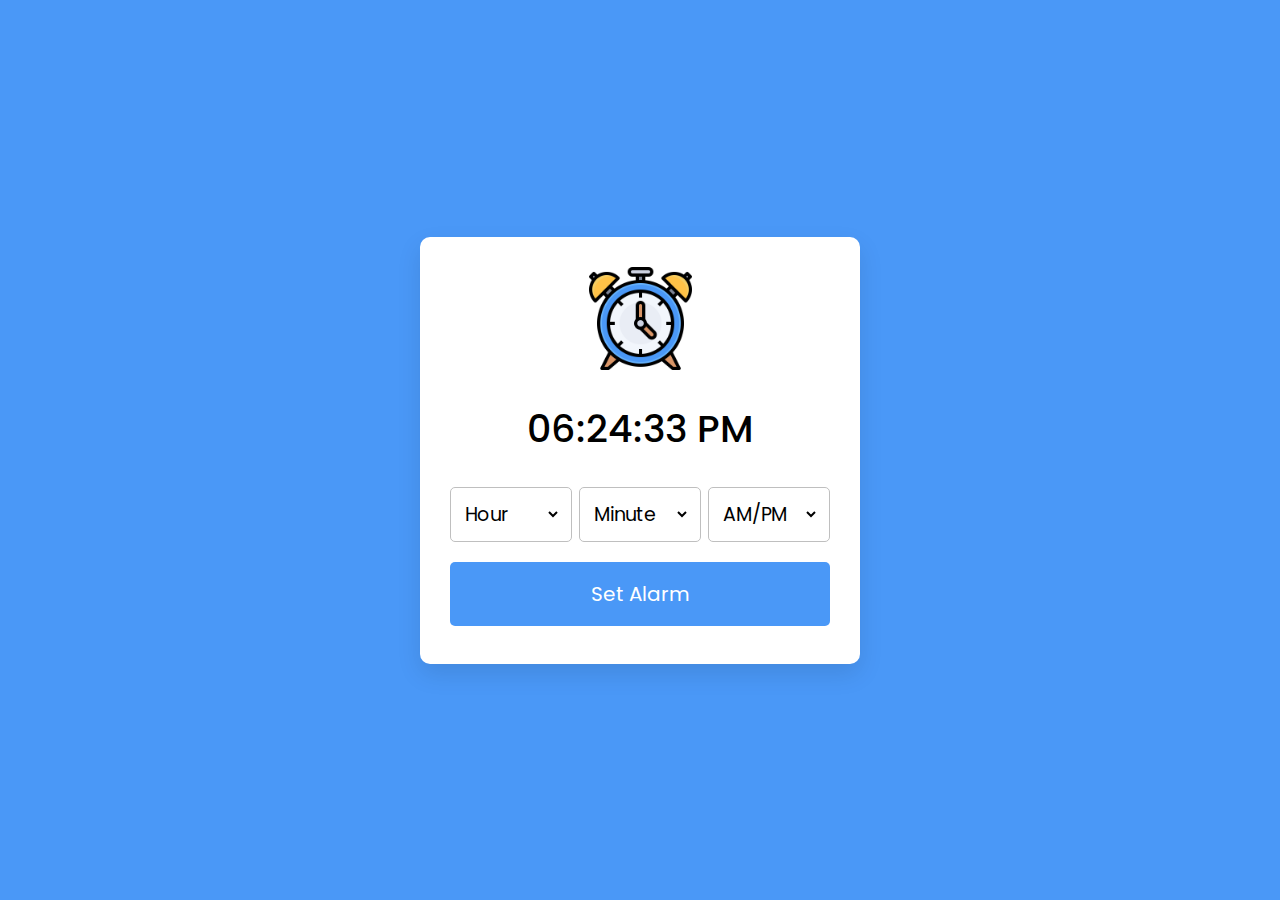
<file: js_poroject/Alarm Clock in JavaScript/index.html>
<!DOCTYPE html>
<html lang="en" dir="ltr">
  <head>
    <meta charset="utf-8">
    <title>Alarm Clock  </title>
    <link rel="stylesheet" href="style.css">
    <meta name="viewport" content="width=device-width, initial-scale=1.0">
  </head>
  <body>
    <div class="wrapper">
      <img src="./files/clock.svg" alt="clock">
      <h1>00:00:00 PM</h1>
      <div class="content">
        <div class="column">
          <select>
            <option value="Hour" selected disabled hidden>Hour</option>
          </select>
        </div>
        <div class="column">
          <select>
            <option value="Minute" selected disabled hidden>Minute</option>
          </select>
        </div>
        <div class="column">
          <select>
            <option value="AM/PM" selected disabled hidden>AM/PM</option>
          </select>
        </div>
      </div>
      <button>Set Alarm</button>
    </div>

    <script src="script.js"></script>

  </body>
</html>
</file>
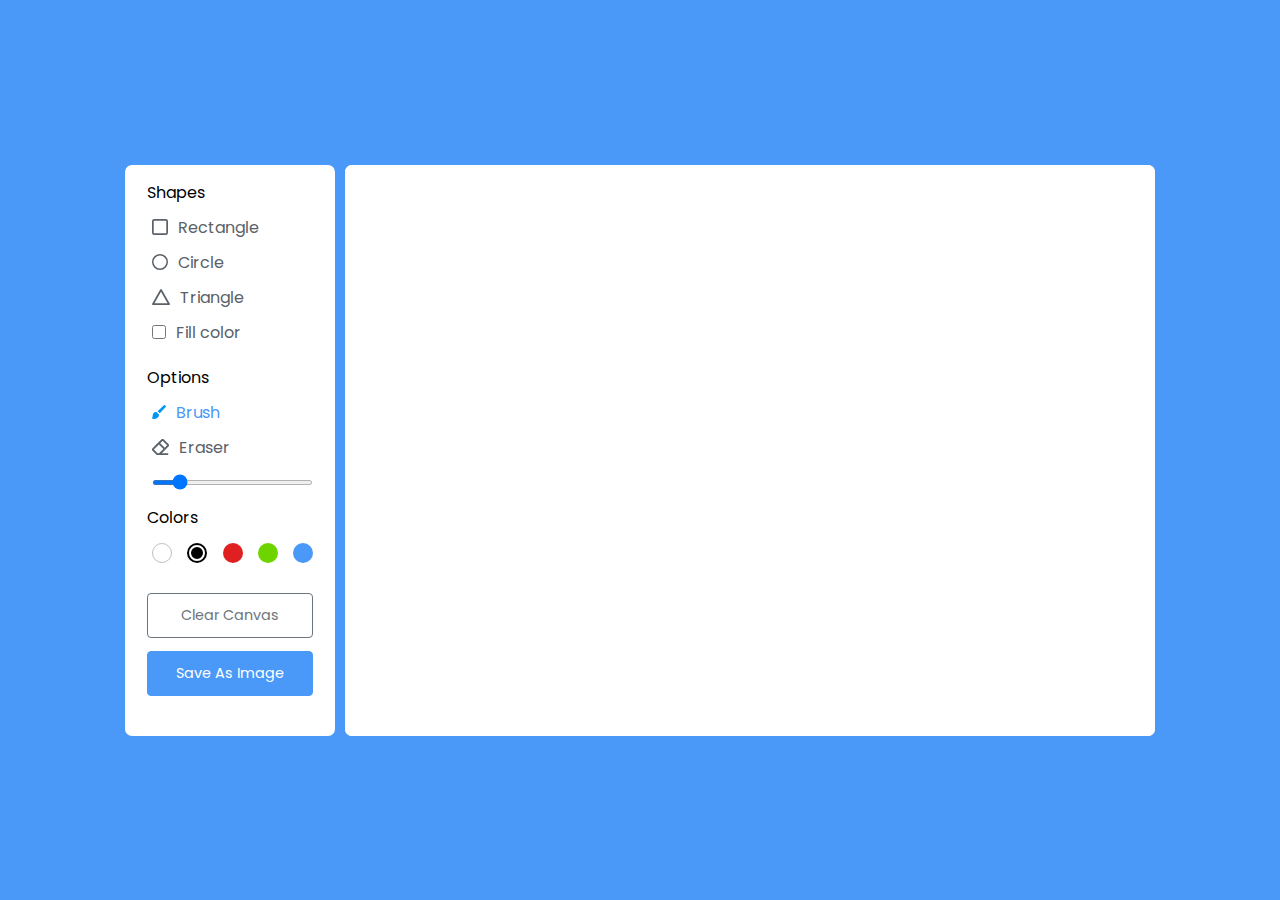
<file: js_poroject/Drawing App JavaScript/index.html>
<!DOCTYPE html>
<html lang="en" dir="ltr">
  <head>
    <meta charset="utf-8">
    <title>Drawing App  </title>
    <link rel="stylesheet" href="style.css">
    <meta name="viewport" content="width=device-width, initial-scale=1.0">
    <script src="script.js" defer></script>
  </head>
  <body>
    <div class="container">
      <section class="tools-board">
        <div class="row">
          <label class="title">Shapes</label>
          <ul class="options">
            <li class="option tool" id="rectangle">
              <img src="icons/rectangle.svg" alt="">
              <span>Rectangle</span>
            </li>
            <li class="option tool" id="circle">
              <img src="icons/circle.svg" alt="">
              <span>Circle</span>
            </li>
            <li class="option tool" id="triangle">
              <img src="icons/triangle.svg" alt="">
              <span>Triangle</span>
            </li>
            <li class="option">
              <input type="checkbox" id="fill-color">
              <label for="fill-color">Fill color</label>
            </li>
          </ul>
        </div>
        <div class="row">
          <label class="title">Options</label>
          <ul class="options">
            <li class="option active tool" id="brush">
              <img src="icons/brush.svg" alt="">
              <span>Brush</span>
            </li>
            <li class="option tool" id="eraser">
              <img src="icons/eraser.svg" alt="">
              <span>Eraser</span>
            </li>
            <li class="option">
              <input type="range" id="size-slider" min="1" max="30" value="5">
            </li>
          </ul>
        </div>
        <div class="row colors">
          <label class="title">Colors</label>
          <ul class="options">
            <li class="option"></li>
            <li class="option selected"></li>
            <li class="option"></li>
            <li class="option"></li>
            <li class="option">
              <input type="color" id="color-picker" value="#4A98F7">
            </li>
          </ul>
        </div>
        <div class="row buttons">
          <button class="clear-canvas">Clear Canvas</button>
          <button class="save-img">Save As Image</button>
        </div>
      </section>
      <section class="drawing-board">
        <canvas></canvas>
      </section>
    </div>
    
  </body>
</html>
</file>
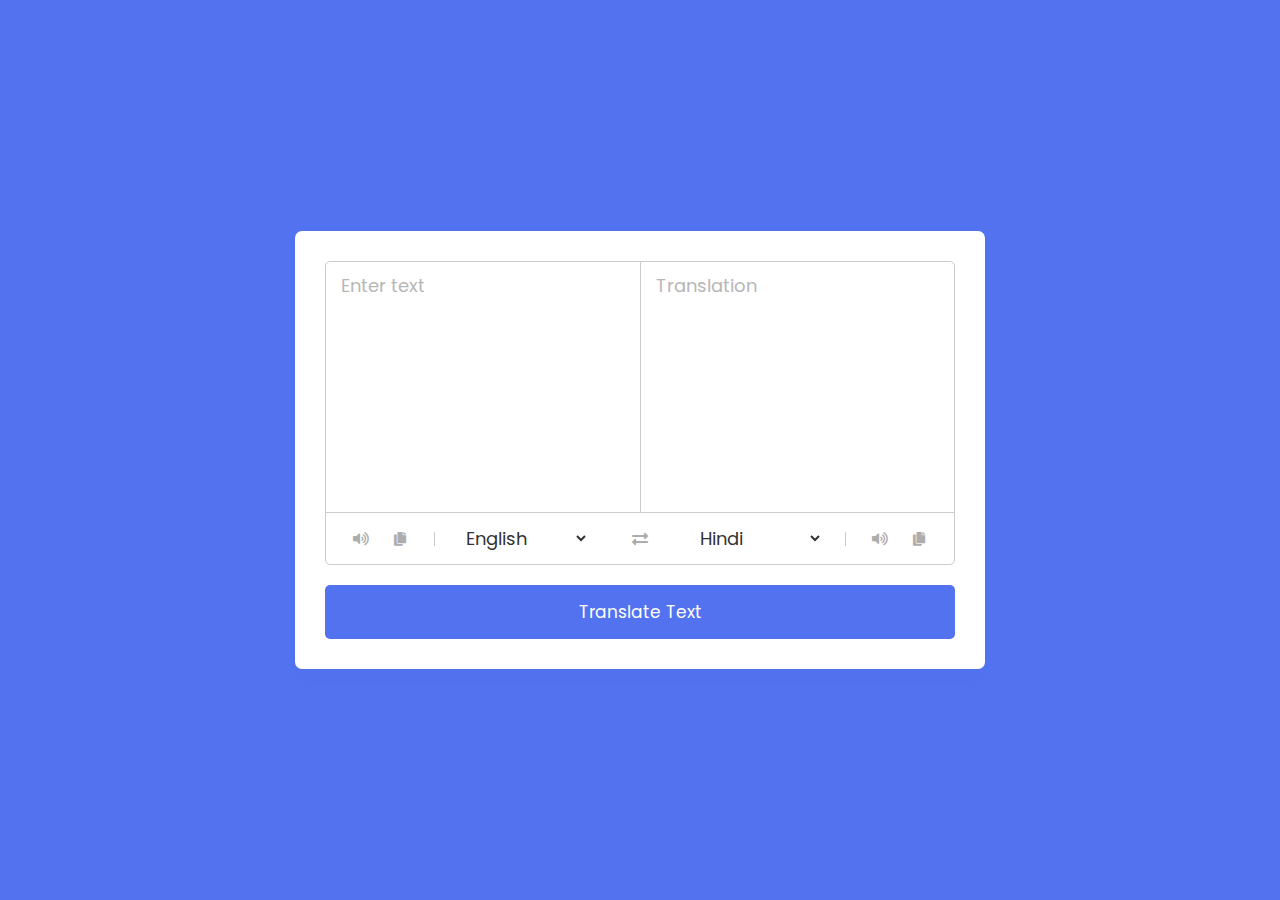
<file: js_poroject/Language Translator App in JavaScript/index.html>
<!DOCTYPE html>
<html lang="en" dir="ltr">
  <head>
    <meta charset="utf-8">  
    <title>Language Translator </title>
    <link rel="stylesheet" href="style.css">
    <meta name="viewport" content="width=device-width, initial-scale=1.0">
    <!-- Font Awesome CDN Link for Icons -->
    <link rel="stylesheet" href="https://cdnjs.cloudflare.com/ajax/libs/font-awesome/5.15.3/css/all.min.css"/>
  </head>
  <body>
    <div class="container">
      <div class="wrapper">
        <div class="text-input">
          <textarea spellcheck="false" class="from-text" placeholder="Enter text"></textarea>
          <textarea spellcheck="false" readonly disabled class="to-text" placeholder="Translation"></textarea>
        </div>
        <ul class="controls">
          <li class="row from">
            <div class="icons">
              <i id="from" class="fas fa-volume-up"></i>
              <i id="from" class="fas fa-copy"></i>
            </div>
            <select></select>
          </li>
          <li class="exchange"><i class="fas fa-exchange-alt"></i></li>
          <li class="row to">
            <select></select>
            <div class="icons">
              <i id="to" class="fas fa-volume-up"></i>
              <i id="to" class="fas fa-copy"></i>
            </div>
          </li>
        </ul>
      </div>
      <button>Translate Text</button>
    </div>

    <script src="js/countries.js"></script>
    <script src="js/script.js"></script>

  </body>
</html>
</file>
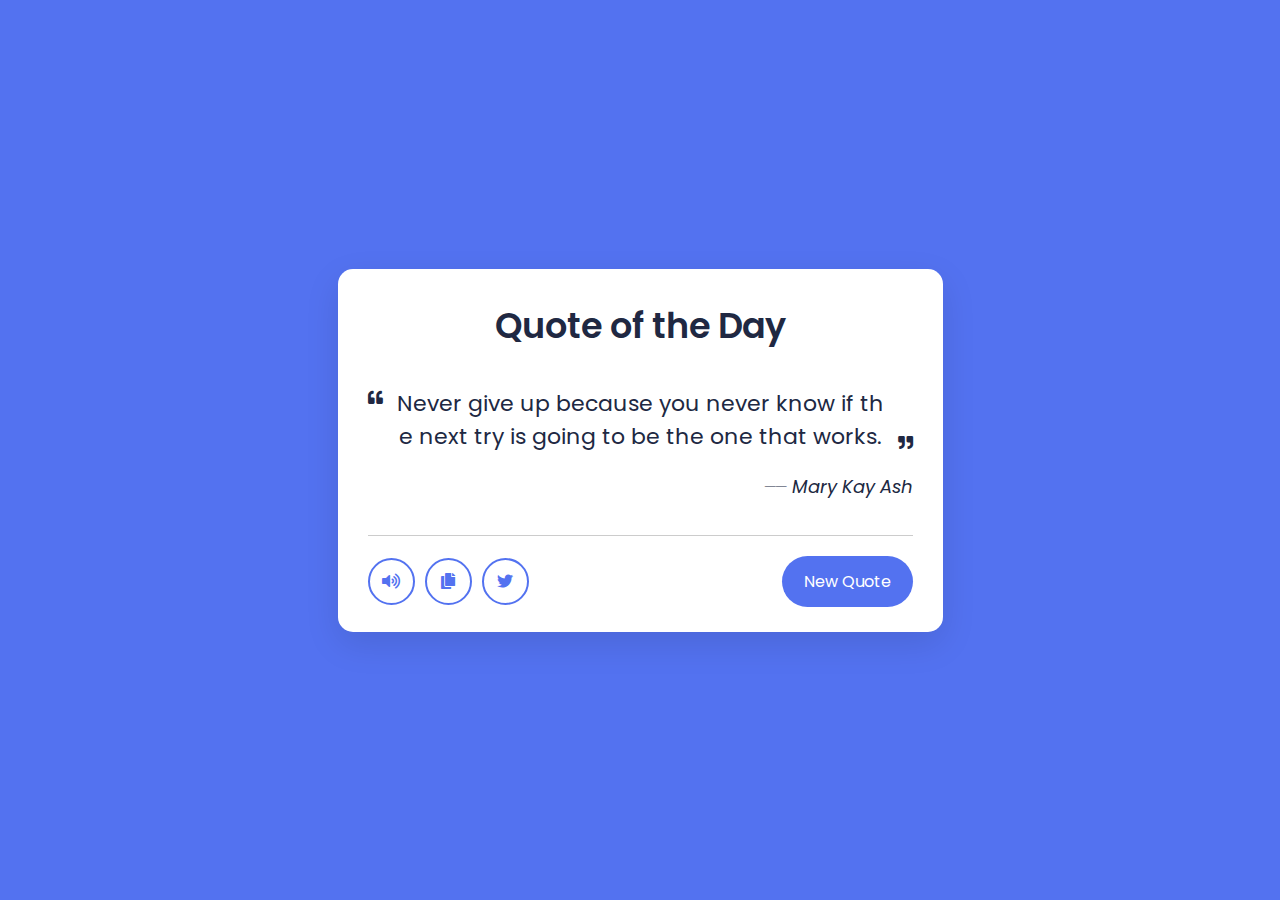
<file: js_poroject/Random Quote Generator in JavaScript/index.html>
<!DOCTYPE html>
<html lang="en" dir="ltr">
  <head>
    <meta charset="utf-8">  
    <title>Random Quote Generator | CodingNepal</title>
    <link rel="stylesheet" href="style.css">
    <meta name="viewport" content="width=device-width, initial-scale=1.0">
    <link rel="stylesheet" href="https://cdnjs.cloudflare.com/ajax/libs/font-awesome/5.15.3/css/all.min.css"/>
  </head>
  <body>
    <div class="wrapper">
      <header>Quote of the Day</header>
      <div class="content">
        <div class="quote-area">
          <i class="fas fa-quote-left"></i>
          <p class="quote">Never give up because you never know if the next try is going to be the one that works.</p>
          <i class="fas fa-quote-right"></i>
        </div>
        <div class="author">
          <span>__</span>
          <span class="name">Mary Kay Ash</span>
        </div>
      </div>
      <div class="buttons">
        <div class="features">
          <ul>
            <li class="speech"><i class="fas fa-volume-up"></i></li>
            <li class="copy"><i class="fas fa-copy"></i></li>
            <li class="twitter"><i class="fab fa-twitter"></i></li>
          </ul>
          <button>New Quote</button>
        </div>
      </div>
    </div>

    <script src="script.js"></script>
    
  </body>
</html>
</file>
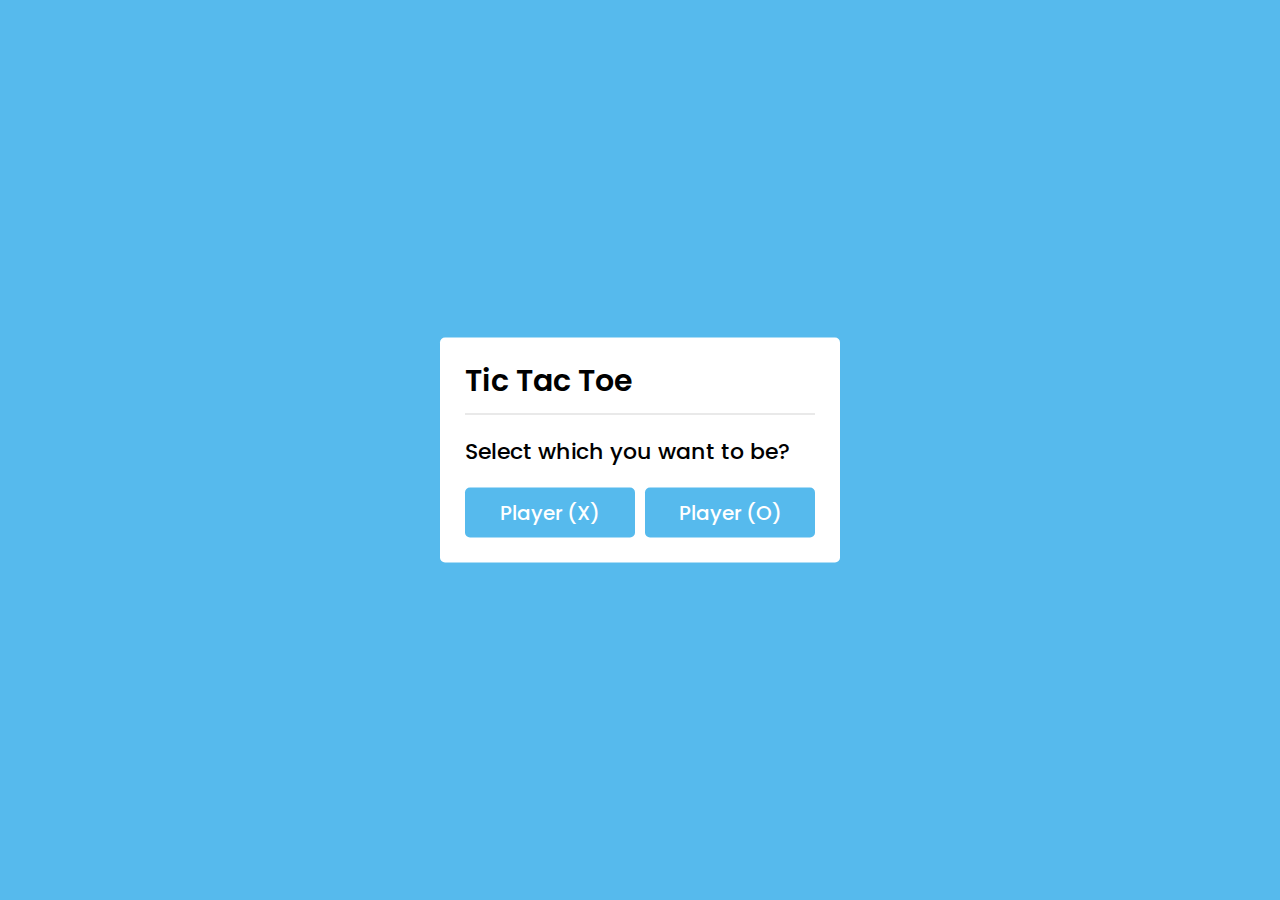
<file: js_poroject/Tic Tac Toe/index.html>
<!DOCTYPE html>
<html lang="en">
<head>
    <meta charset="UTF-8">
    <title>Tic Tac Toe </title>
    <link rel="stylesheet" href="style.css">
    <link rel="stylesheet" href="https://cdnjs.cloudflare.com/ajax/libs/font-awesome/5.15.3/css/all.min.css"/>
</head>
<body>
  <!-- select box -->
  <div class="select-box">
    <header>Tic Tac Toe</header>
    <div class="content">
      <div class="title">Select which you want to be?</div>
      <div class="options">
        <button class="playerX">Player (X)</button>
        <button class="playerO">Player (O)</button>
      </div>
    </div>
  </div> 

  <!-- playboard section -->
  <div class="play-board">
    <div class="details">
      <div class="players">
        <span class="Xturn">X's Turn</span>
        <span class="Oturn">O's Turn</span>
        <div class="slider"></div>
      </div>
    </div>
    <div class="play-area">
      <section>
        <span class="box1"></span>
        <span class="box2"></span>
        <span class="box3"></span>
      </section>
      <section>
        <span class="box4"></span>
        <span class="box5"></span>
        <span class="box6"></span>
      </section>
      <section>
        <span class="box7"></span>
        <span class="box8"></span>
        <span class="box9"></span>
      </section>
    </div>
  </div>

  <!-- result box -->
  <div class="result-box">
    <div class="won-text"></div>
    <div class="btn"><button>Replay</button></div>
  </div>

  <script src="script.js"></script>

</body>
</html>
</file>
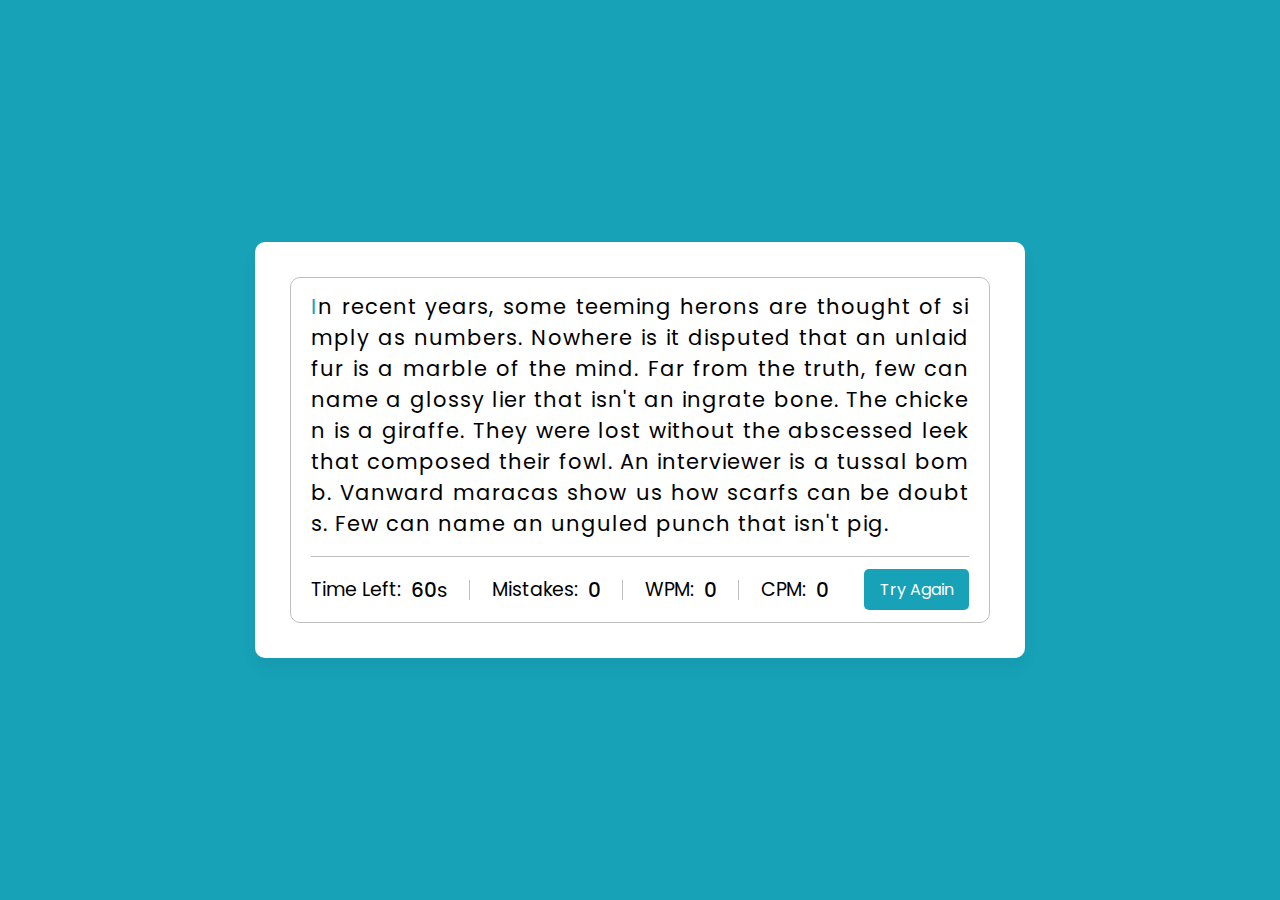
<file: js_poroject/Typing Speed Test Game in JavaScript/index.html>
<!DOCTYPE html>
<html lang="en" dir="ltr">
  <head>
    <meta charset="utf-8">  
    <title>Typing Speed Test Game </title>
    <link rel="stylesheet" href="style.css">
    <meta name="viewport" content="width=device-width, initial-scale=1.0">
  </head>
  <body>
    <div class="wrapper">
      <input type="text" class="input-field">
      <div class="content-box">
        <div class="typing-text">
          <p></p>
        </div>
        <div class="content">
          <ul class="result-details">
            <li class="time">
              <p>Time Left:</p>
              <span><b>60</b>s</span>
            </li>
            <li class="mistake">
              <p>Mistakes:</p>
              <span>0</span>
            </li>
            <li class="wpm">
              <p>WPM:</p>
              <span>0</span>
            </li>
            <li class="cpm">
              <p>CPM:</p>
              <span>0</span>
            </li>
          </ul>
          <button>Try Again</button>
        </div>
      </div>
    </div>

    <script src="js/paragraphs.js"></script>
    <script src="js/script.js"></script>
  
  </body>
</html>
</file>
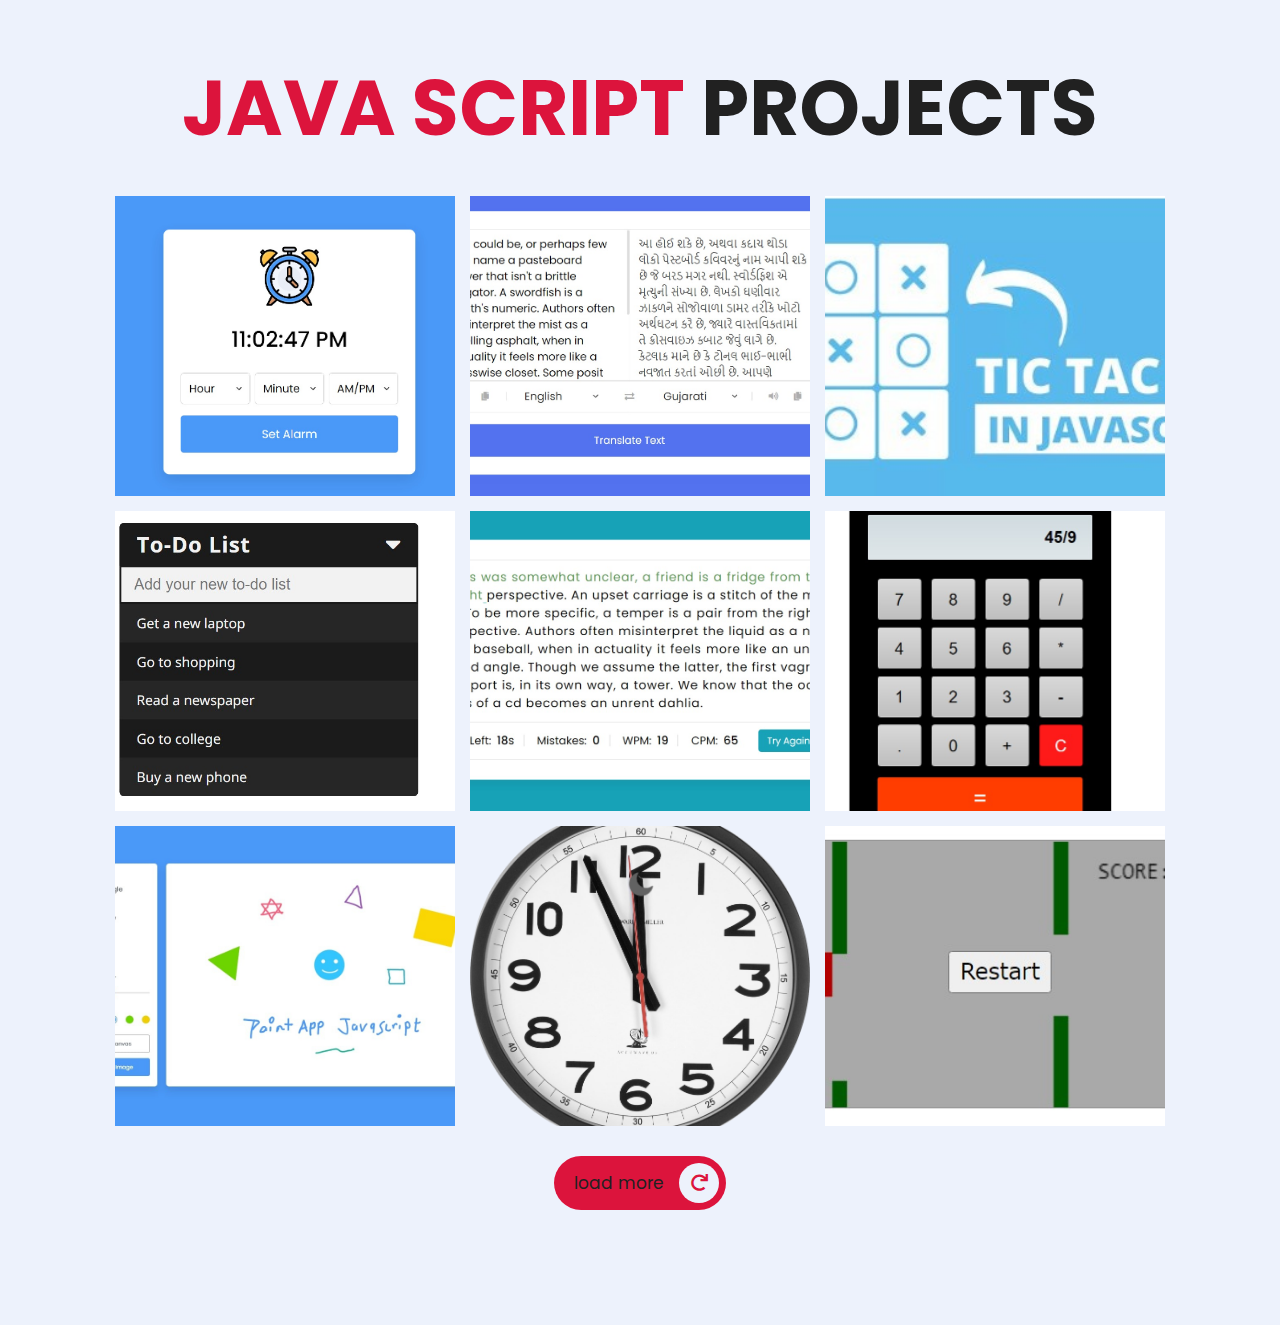
<file: js_poroject/JS_Projects.html>
<!DOCTYPE html>
<html lang="en">
<head>
    <meta charset="UTF-8">
    <meta http-equiv="X-UA-Compatible" content="IE=edge">
    <meta name="viewport" content="width=device-width, initial-scale=1.0">
    <title> JS projects</title>

    <!-- font awesome cdn link  -->
    <link rel="stylesheet" href="https://cdnjs.cloudflare.com/ajax/libs/font-awesome/5.15.4/css/all.min.css">

    <!-- custom css file link  -->
    <link rel="stylesheet" href="css/style.css">

</head>
<body>
    
<!-- navbar section starts  -->

<nav class="navbar">
 <!--   <a href="home.html"> <i class="fas fa-home"></i> <span>Home</span> </a>
    <a href="about.html"> <i class="fas fa-user"></i> <span>About</span> </a>
    <a href="Projects.html"> <i class="fas fa-briefcase"></i> <span>Projects</span> </a>
    <a href="blogs.html"> <i class="fas fa-blog"></i> <span>Blogs</span> </a>
 <a href="contact.html"> <i class="fas fa-address-book"></i> <span>Contact</span> </a>
 -->   <img src="images/moon.png" id="icon">
</nav>

<!-- navbar section ends -->

<!-- portfolio section starts  -->

<section class="portfolio">

    <h1 class="heading"> <span>Java Script</span> Projects </h1>

    <div class="box-container">

        <div class="box">
            <img src="images/alarm.jpeg" alt="Alarm Clock">
            <div class="content">
                <h3>project 01</h3>
                <p>
                    In this Alarm Clock, there is a digital clock that showsthe current time along with
                 some alarm. Users can select a time and set alarms for any time, whether AM or PM.
                </p>
                <a href="Alarm Clock in JavaScript/index.html">Set Alarm</a>
            </div>
        </div>

        <div class="box">
            <img src="images/language_translate.jpeg" alt="Language Translator">
            <div class="content">
                <h3>project 02</h3>
                <p>
                    Language translator is  used to translate text into multiple languages like Gujarati, Hindi, Spanish, etc. 
                     users can easily translate text into different languages, copy translated text, and convert text to speech. It is similar to Google Translate.   
                </p> 
                <a href="Language Translator App in JavaScript/index.html">translate language</a>
            </div>
        </div>

        <div class="box">
            <img src="images/tic toc tae.jpeg" alt="Tic Tac Toe game">
            <div class="content">
                <h3>project 03</h3>
                <p></p>
                <a href="Tic Tac Toe/index.html">Let's play</a>
            </div>
        </div>

        <div class="box">
            <img src="images/To-do.jpeg" alt="To Do list">
            <div class="content">
                <h3>project 04</h3>
                <p>
                 This one is a minimal To-Do List s based on jQuery. In this to-do list you can add or delete tasks...
                 to delete you just hover item and click to trash icon 
                </p>
                <a href="To Do List/ToDo.html">Set To Do List</a>
            </div>
        </div>

        <div class="box">
            <img src="images/typing test.jpeg" alt="Typing test">
            <div class="content">
                <h3>project 05</h3>
                <p>
                    Typing speed test is a game where you can check your typing speed like WPM 
                    (Word Per Minute), CPM (Character Per Minute), Accuracy, etc.  Once you start typing, you'll see your
                     time, mistakes, WPM, and CPM at the bottom.
                    </p>
                <a href="Typing Speed Test Game in JavaScript/index.html">Check typing speed</a>
            </div>
        </div>

        <div class="box">
            <img src="images/calculator.jpeg" alt="Calculator">
            <div class="content">
                <h3>project 06</h3>
                <p>
                    This is a basic Calculator using simple java script..
                </p>
                <a href="Calculator/calculator.html">Calculate</a>
            </div>
        </div>

        <div class="box">
            <img src="images/drawing.jpeg" alt="Drawing App">
            <div class="content">
                <h3>project 07</h3>
                <p>
                    In this drawing app, users can draw different shapes like rectangles, circles, and triangles 
                    in their preferred colors. They can also erase or download their drawing as an image. 
                </p>
                <a href="Drawing App JavaScript/index.html">Let's Draw</a>
            </div>
        </div>
        <div class="box">
            <img src="images/img-1.png" alt="Live Clock">
            <div class="content">
                <h3>project 08</h3>
                <p>In this project I made live 12 hr clock with help of html,css & js only..  </p>
                <a href="Projects/clock.html">What is Time ?</a>
            </div>
        </div>

        <div class="box">
            <img src="images/img-2.jpeg" alt="Basic Game">
            <div class="content">
                <h3>project 09</h3>
                <p>In this project I make very basic game with HTML & Javascript</p>
                <a href="Projects/game.html">Play Game</a>
            </div>
        </div>
       
        

    </div>

    <a href=" https://meeeeetshah.github.io/My-Portfolio/p%20portfolio%202/Projects.html" class="btn"> load more <i class="fas fa-redo"></i> </a>
    
</section>

<script>
    var icon=document.getElementById("icon");
 
    icon.onclick=function()
    {
        document.body.classList.toggle("dark-theme");
        if(document.body.classList.contains("dark-theme"))
        {
            icon.src="images/sun.png";
        }
            else
            {
             icon.src="images/moon.png";  
            }
        
    }
 
 </script>
<!-- portfolio section ends -->

</body>
</html>
</file>
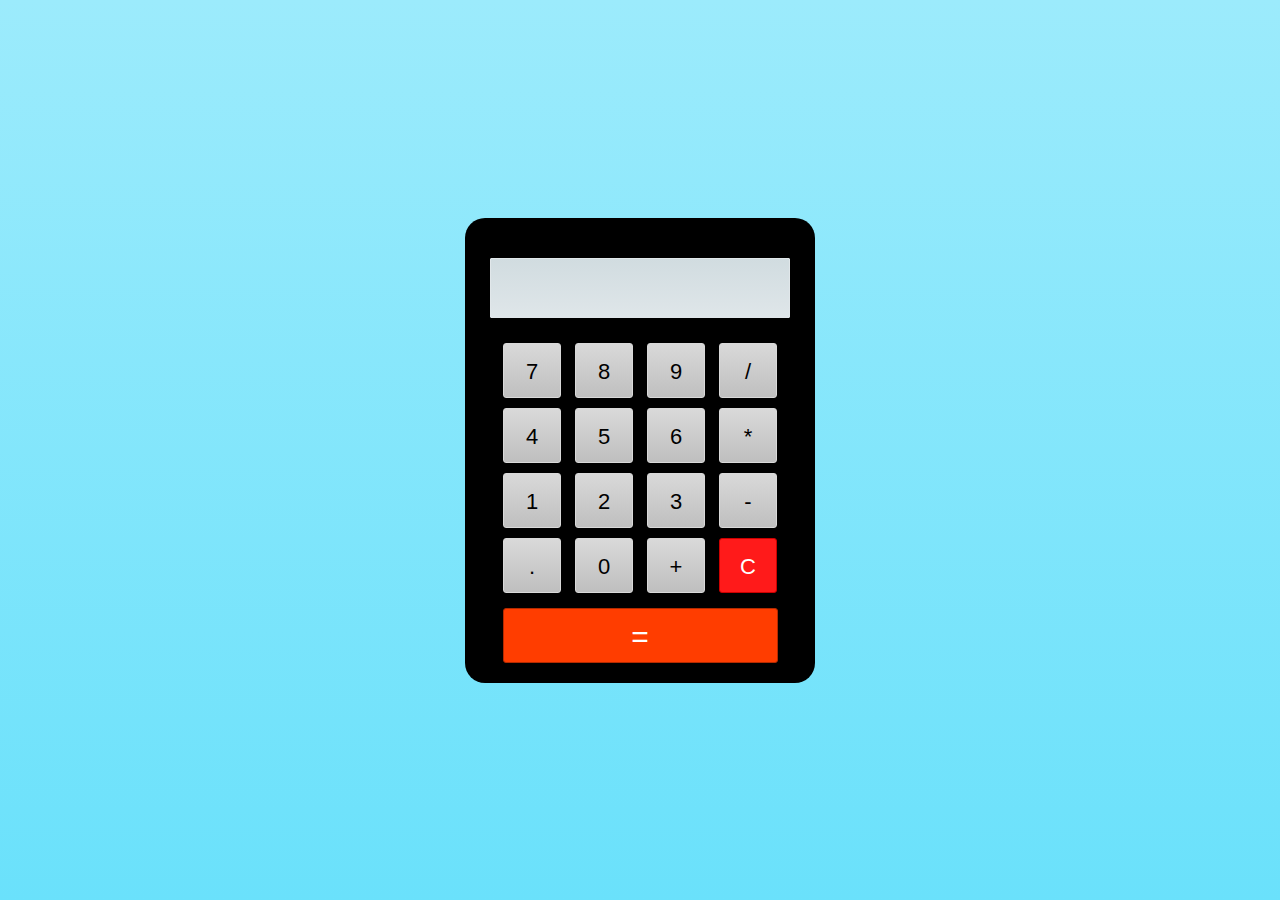
<file: js_poroject/Calculator/calculator.html>
<!DOCTYPE html>
<html lang="en" dir="ltr">
   <head>
      <meta charset="utf-8">
   
    <title>Calculator</title> 
      <link rel="stylesheet" href="style.css">
      <script src="https://code.jquery.com/jquery-3.4.1.js"></script>
   </head>
   <body>
      <div class="center">
         <form name="forms">
            <input type="text" id="display" name="display" disabled>
            <div class="buttons">
               <input type="button" id="seven" value="7">
               <input type="button" id="eight" value="8">
               <input type="button" id="nine" value="9">
               <input type="button" id="divide" value="/"><br>
               <input type="button" id="four" value="4">
               <input type="button" id="five" value="5">
               <input type="button" id="six" value="6">
               <input type="button" id="multi" value="*"><br>
               <input type="button" id="one" value="1">
               <input type="button" id="two" value="2">
               <input type="button" id="three" value="3">
               <input type="button" id="subs" value="-"><br>
               <input type="button" id="dot" value=".">
               <input type="button" id="zero" value="0">
               <input type="button" id="add" value="+">
               <input type="button" id="clear" value="C"><br>
               <input type="button" id="equal" value="=">
            </div>
         </form>
      </div>
      <script>
         $(document).ready(function(){
           $('#one').click(function(){
             document.forms.display.value += 1;
           });
           $('#two').click(function(){
             document.forms.display.value += 2;
           });
           $('#three').click(function(){
             document.forms.display.value += 3;
           });
           $('#four').click(function(){
             document.forms.display.value += 4;
           });
           $('#five').click(function(){
             document.forms.display.value += 5;
           });
           $('#six').click(function(){
             document.forms.display.value += 6;
           });
           $('#seven').click(function(){
             document.forms.display.value += 7;
           });
           $('#eight').click(function(){
             document.forms.display.value += 8;
           });
           $('#nine').click(function(){
             document.forms.display.value += 9;
           });
           $('#zero').click(function(){
             document.forms.display.value += 0;
           });
           $('#add').click(function(){
             document.forms.display.value += '+';
           });
           $('#subs').click(function(){
             document.forms.display.value += '-';
           });
           $('#multi').click(function(){
             document.forms.display.value += '*';
           });
           $('#divide').click(function(){
             document.forms.display.value += '/';
           });
           $('#dot').click(function(){
             document.forms.display.value += '.';
           });
           $('#equal').click(function(){
             if (display.value == "") {
               alert("Please enter any numbers to calculate!");
             }else{
               document.forms.display.value =
               eval(document.forms.display.value);
             }
           });
           $('#clear').click(function(){
             document.forms.display.value = "";
           });
         })
      </script>
   </body>
</html>
</file>
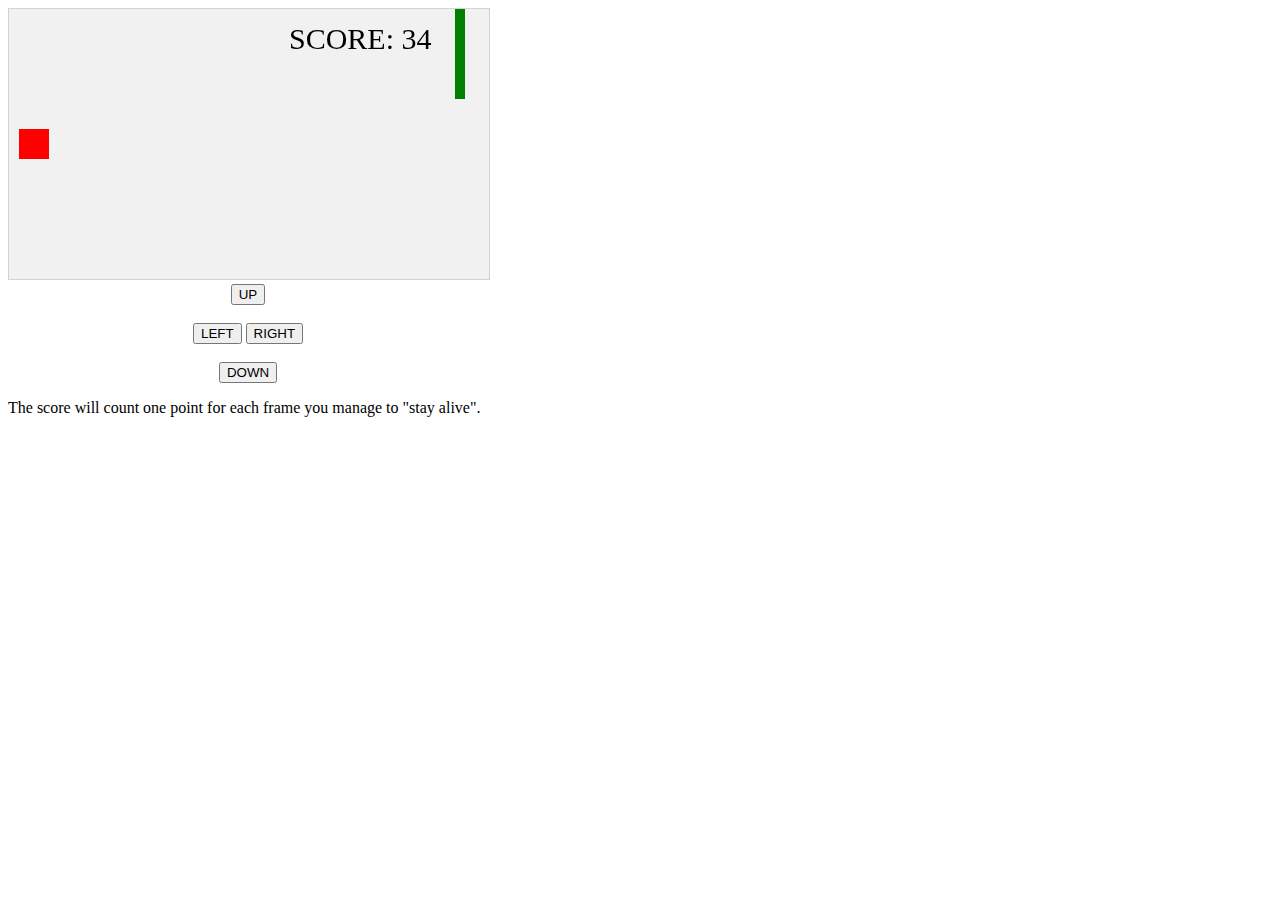
<file: js_poroject/Projects/game.html>
<!DOCTYPE html>
<html>
<head>
<meta name="viewport" content="width=device-width, initial-scale=1.0"/>
<style>
canvas {
    border:1px solid #d3d3d3;
    background-color: #f1f1f1;
}
</style>
</head>
<body onload="startGame()">
<script>

var myGamePiece;
var myObstacles = [];
var myScore;

function startGame() {
    myGamePiece = new component(30, 30, "red", 10, 120);
    myScore = new component("30px", "Consolas", "black", 280, 40, "text");
    myGameArea.start();
}

var myGameArea = {
    canvas : document.createElement("canvas"),
    start : function() {
        this.canvas.width = 480;
        this.canvas.height = 270;
        this.context = this.canvas.getContext("2d");
        document.body.insertBefore(this.canvas, document.body.childNodes[0]);
        this.frameNo = 0;
        this.interval = setInterval(updateGameArea, 20);
        },
    clear : function() {
        this.context.clearRect(0, 0, this.canvas.width, this.canvas.height);
    },
    stop : function() {
        clearInterval(this.interval);
    }
}

function component(width, height, color, x, y, type) {
    this.type = type;
    this.width = width;
    this.height = height;
    this.speedX = 0;
    this.speedY = 0;    
    this.x = x;
    this.y = y;    
    this.update = function() {
        ctx = myGameArea.context;
        if (this.type == "text") {
            ctx.font = this.width + " " + this.height;
            ctx.fillStyle = color;
            ctx.fillText(this.text, this.x, this.y);
        } else {
            ctx.fillStyle = color;
            ctx.fillRect(this.x, this.y, this.width, this.height);
        }
    }
    this.newPos = function() {
        this.x += this.speedX;
        this.y += this.speedY;        
    }
    this.crashWith = function(otherobj) {
        var myleft = this.x;
        var myright = this.x + (this.width);
        var mytop = this.y;
        var mybottom = this.y + (this.height);
        var otherleft = otherobj.x;
        var otherright = otherobj.x + (otherobj.width);
        var othertop = otherobj.y;
        var otherbottom = otherobj.y + (otherobj.height);
        var crash = true;
        if ((mybottom < othertop) || (mytop > otherbottom) || (myright < otherleft) || (myleft > otherright)) {
            crash = false;
        }
        return crash;
    }
}

function updateGameArea() {
    var x, height, gap, minHeight, maxHeight, minGap, maxGap;
    for (i = 0; i < myObstacles.length; i += 1) {
        if (myGamePiece.crashWith(myObstacles[i])) {
            myGameArea.stop();
            return;
        } 
    }
    myGameArea.clear();
    myGameArea.frameNo += 1;
    if (myGameArea.frameNo == 1 || everyinterval(150)) {
        x = myGameArea.canvas.width;
        minHeight = 20;
        maxHeight = 200;
        height = Math.floor(Math.random()*(maxHeight-minHeight+1)+minHeight);
        minGap = 50;
        maxGap = 200;
        gap = Math.floor(Math.random()*(maxGap-minGap+1)+minGap);
        myObstacles.push(new component(10, height, "green", x, 0));
        myObstacles.push(new component(10, x - height - gap, "green", x, height + gap));
    }
    for (i = 0; i < myObstacles.length; i += 1) {
        myObstacles[i].speedX = -1;
        myObstacles[i].newPos();
        myObstacles[i].update();
    }
    myScore.text="SCORE: " + myGameArea.frameNo;
    myScore.update();
    myGamePiece.newPos();    
    myGamePiece.update();
}

function everyinterval(n) {
    if ((myGameArea.frameNo / n) % 1 == 0) {return true;}
    return false;
}

function moveup() {
    myGamePiece.speedY = -1; 
}

function movedown() {
    myGamePiece.speedY = 1; 
}

function moveleft() {
    myGamePiece.speedX = -1; 
}

function moveright() {
    myGamePiece.speedX = 1; 
}

function clearmove() {
    myGamePiece.speedX = 0; 
    myGamePiece.speedY = 0; 
}
</script>
<div style="text-align:center;width:480px;">
  <button onmousedown="moveup()" onmouseup="clearmove()" ontouchstart="moveup()">UP</button><br><br>
  <button onmousedown="moveleft()" onmouseup="clearmove()" ontouchstart="moveleft()">LEFT</button>
  <button onmousedown="moveright()" onmouseup="clearmove()" ontouchstart="moveright()">RIGHT</button><br><br>
  <button onmousedown="movedown()" onmouseup="clearmove()" ontouchstart="movedown()">DOWN</button>
</div>

<p>The score will count one point for each frame you manage to "stay alive".</p>
</body>
</html>
</file>
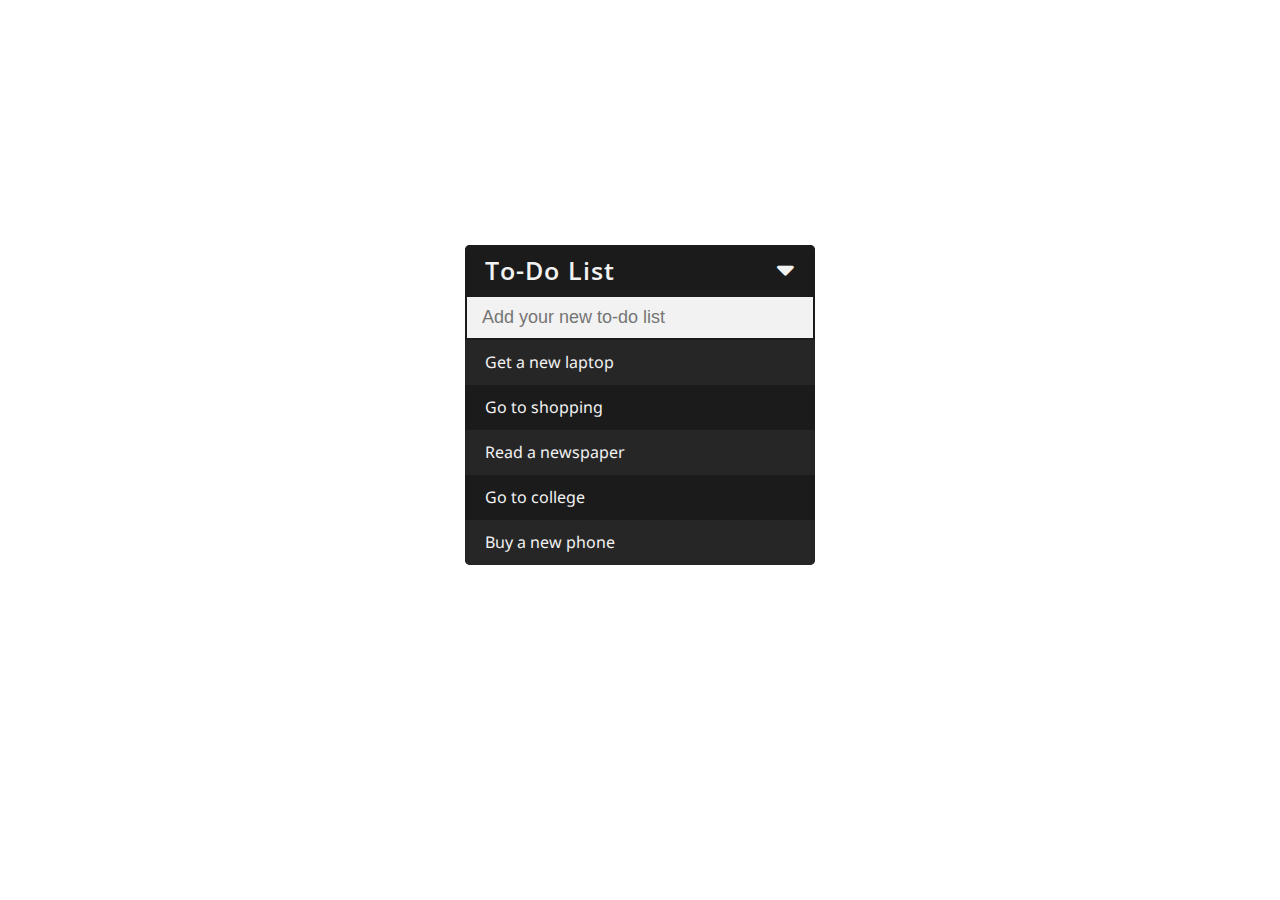
<file: js_poroject/To Do List/ToDo.html>
<!DOCTYPE html>
<html lang="en" dir="ltr">
   <head>
      <meta charset="utf-8">
      <title>To-Do List </title>
      <link rel="stylesheet" href="style.css">
      <script src="https://code.jquery.com/jquery-3.4.1.js"></script>
      <link rel="stylesheet" href="https://cdnjs.cloudflare.com/ajax/libs/font-awesome/5.15.3/css/all.min.css"/>
   </head>
   <body>
      <div class="center">
         <div class="button">
            <span class="text">To-Do List</span>
            <span class="icon"><i class="fas fa-sort-down"></i></span>
         </div>
         <div class="field">
            <input type="text" required placeholder="Add your new to-do list">
            <span class="add-btn">ADD</span>
         </div>
         <ul>
            <li><span><i class="fa fa-trash"></i></span>Get a new laptop</li>
            <li><span><i class="fa fa-trash"></i></span>Go to shopping</li>
            <li><span><i class="fa fa-trash"></i></span>Read a newspaper</li>
            <li><span><i class="fa fa-trash"></i></span>Go to college</li>
            <li><span><i class="fa fa-trash"></i></span>Buy a new phone</li>
         </ul>
      </div>
      <script>
         $('.add-btn').click(function(){
           $('ul').append("<li><span><i class='fa fa-trash'></i></span>"
         +  $('input').val() + "</li>"
         );
            $('input').val("");
         });
         $('ul').on("click", 'span', function(){
           $(this).parent().fadeOut(500,function(){
             $(this).remove();
           });
         });
         $('.icon').click(function(){
           $('.field').toggleClass("hide");
         });
      </script>
   </body>
</html>
</file>
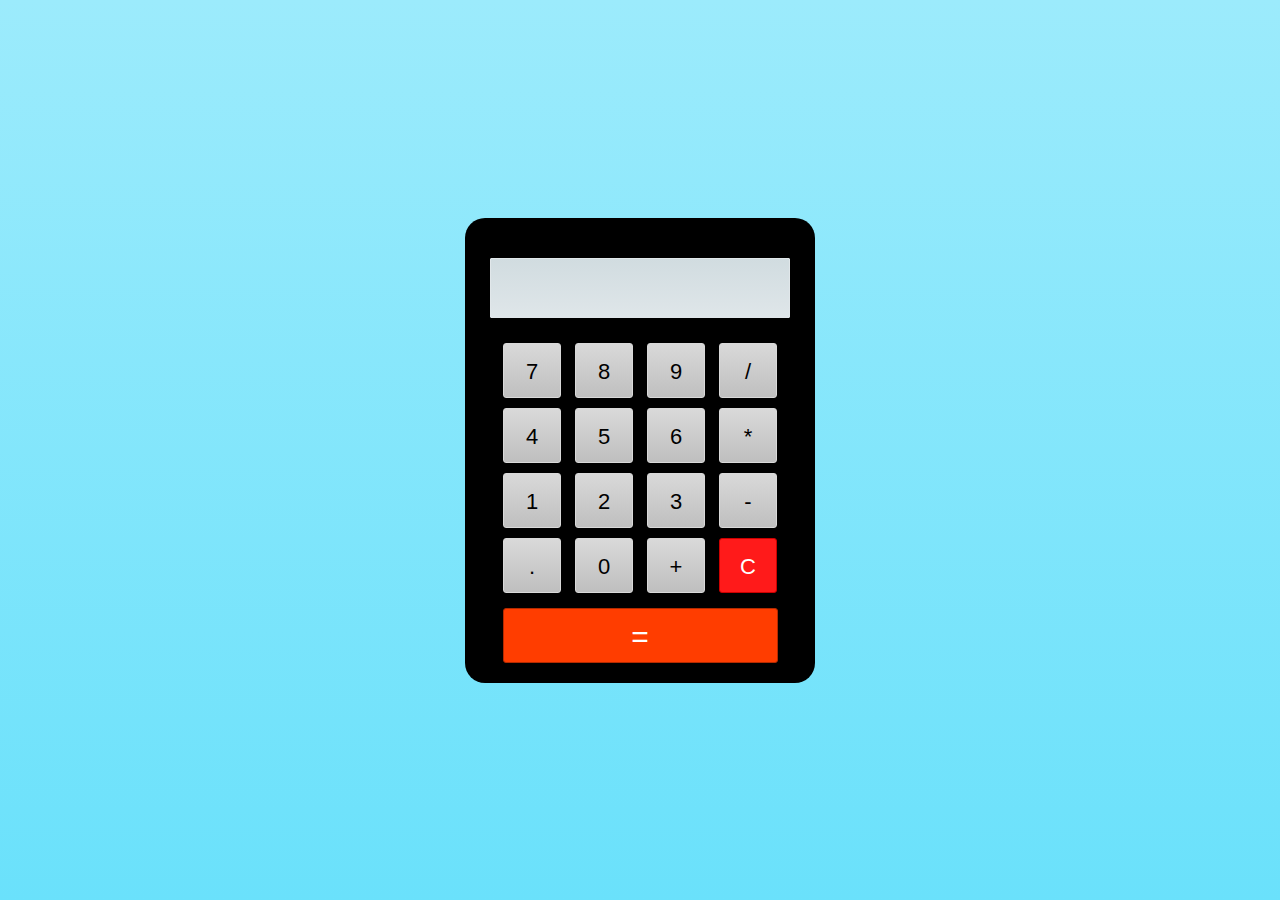
<file: js_poroject/Random Quote Generator in JavaScript/Calculator/calculator.html>
<!DOCTYPE html>

<html lang="en" dir="ltr">
   <head>
      <meta charset="utf-8">
      <!-- Somehow I got an error, so I comment the title, just uncomment to show -->
      <!-- <title>Calculator</title> -->
      <link rel="stylesheet" href="style.css">
      <script src="https://code.jquery.com/jquery-3.4.1.js"></script>
   </head>
   <body>
      <div class="center">
         <form name="forms">
            <input type="text" id="display" name="display" disabled>
            <div class="buttons">
               <input type="button" id="seven" value="7">
               <input type="button" id="eight" value="8">
               <input type="button" id="nine" value="9">
               <input type="button" id="divide" value="/"><br>
               <input type="button" id="four" value="4">
               <input type="button" id="five" value="5">
               <input type="button" id="six" value="6">
               <input type="button" id="multi" value="*"><br>
               <input type="button" id="one" value="1">
               <input type="button" id="two" value="2">
               <input type="button" id="three" value="3">
               <input type="button" id="subs" value="-"><br>
               <input type="button" id="dot" value=".">
               <input type="button" id="zero" value="0">
               <input type="button" id="add" value="+">
               <input type="button" id="clear" value="C"><br>
               <input type="button" id="equal" value="=">
            </div>
         </form>
      </div>
      <script>
         $(document).ready(function(){
           $('#one').click(function(){
             document.forms.display.value += 1;
           });
           $('#two').click(function(){
             document.forms.display.value += 2;
           });
           $('#three').click(function(){
             document.forms.display.value += 3;
           });
           $('#four').click(function(){
             document.forms.display.value += 4;
           });
           $('#five').click(function(){
             document.forms.display.value += 5;
           });
           $('#six').click(function(){
             document.forms.display.value += 6;
           });
           $('#seven').click(function(){
             document.forms.display.value += 7;
           });
           $('#eight').click(function(){
             document.forms.display.value += 8;
           });
           $('#nine').click(function(){
             document.forms.display.value += 9;
           });
           $('#zero').click(function(){
             document.forms.display.value += 0;
           });
           $('#add').click(function(){
             document.forms.display.value += '+';
           });
           $('#subs').click(function(){
             document.forms.display.value += '-';
           });
           $('#multi').click(function(){
             document.forms.display.value += '*';
           });
           $('#divide').click(function(){
             document.forms.display.value += '/';
           });
           $('#dot').click(function(){
             document.forms.display.value += '.';
           });
           $('#equal').click(function(){
             if (display.value == "") {
               alert("Please enter any numbers to calculate!");
             }else{
               document.forms.display.value =
               eval(document.forms.display.value);
             }
           });
           $('#clear').click(function(){
             document.forms.display.value = "";
           });
         })
      </script>
   </body>
</html>
</file>
<file: js_poroject/Alarm Clock in JavaScript/style.css>
/* Import Google font - Poppins */
@import url('https://fonts.googleapis.com/css2?family=Poppins:wght@400;500;600&display=swap');
*{
  margin: 0;
  padding: 0;
  box-sizing: border-box;
  font-family: 'Poppins', sans-serif;
}
body, .wrapper, .content{
  display: flex;
  align-items: center;
  justify-content: center;
}
body{
  padding: 0 10px;
  min-height: 100vh;
  background: #4A98F7;
}
.wrapper{
  width: 440px;
  padding: 30px 30px 38px;
  background: #fff;
  border-radius: 10px;
  flex-direction: column;
  box-shadow: 0 10px 25px rgba(0,0,0,0.1);
}
.wrapper img{
  max-width: 103px;
}
.wrapper h1{
  font-size: 38px;
  font-weight: 500;
  margin: 30px 0;
}
.wrapper .content{
  width: 100%;
  justify-content: space-between;
}
.content.disable{
  cursor: no-drop;
}
.content .column{
  padding: 0 10px;
  border-radius: 5px;
  border: 1px solid #bfbfbf;
  width: calc(100% / 3 - 5px);
}
.content.disable .column{
  opacity: 0.6;
  pointer-events: none;
}
.column select{
  width: 100%;
  height: 53px;
  border: none;
  outline: none;
  background: none;
  font-size: 19px;
}
.wrapper button{
  width: 100%;
  border: none;
  outline: none;
  color: #fff;
  cursor: pointer;
  font-size: 20px;
  padding: 17px 0;
  margin-top: 20px;
  border-radius: 5px;
  background: #4A98F7;
}
</file>
<file: js_poroject/Drawing App JavaScript/style.css>
/* Import Google font - Poppins */
@import url('https://fonts.googleapis.com/css2?family=Poppins:wght@400;500;600&display=swap');
*{
  margin: 0;
  padding: 0;
  box-sizing: border-box;
  font-family: 'Poppins', sans-serif;
}
body{
  display: flex;
  align-items: center;
  justify-content: center;
  min-height: 100vh;
  background: #4A98F7;
}
.container{
  display: flex;
  width: 100%;
  gap: 10px;
  padding: 10px;
  max-width: 1050px;
}
section{
  background: #fff;
  border-radius: 7px;
}
.tools-board{
  width: 210px;
  padding: 15px 22px 0;
}
.tools-board .row{
  margin-bottom: 20px;
}
.row .options{
  list-style: none;
  margin: 10px 0 0 5px;
}
.row .options .option{
  display: flex;
  cursor: pointer;
  align-items: center;
  margin-bottom: 10px;
}
.option:is(:hover, .active) img{
  filter: invert(17%) sepia(90%) saturate(3000%) hue-rotate(900deg) brightness(100%) contrast(100%);
}
.option :where(span, label){
  color: #5A6168;
  cursor: pointer;
  padding-left: 10px;
}
.option:is(:hover, .active) :where(span, label){
  color: #4A98F7;
}
.option #fill-color{
  cursor: pointer;
  height: 14px;
  width: 14px;
}
#fill-color:checked ~ label{
  color: #4A98F7;
}
.option #size-slider{
  width: 100%;
  height: 5px;
  margin-top: 10px;
}
.colors .options{
  display: flex;
  justify-content: space-between;
}
.colors .option{
  height: 20px;
  width: 20px;
  border-radius: 50%;
  margin-top: 3px;
  position: relative;
}
.colors .option:nth-child(1){
  background-color: #fff;
  border: 1px solid #bfbfbf;
}
.colors .option:nth-child(2){
  background-color: #000;
}
.colors .option:nth-child(3){
  background-color: #E02020;
}
.colors .option:nth-child(4){
  background-color: #6DD400;
}
.colors .option:nth-child(5){
  background-color: #4A98F7;
}
.colors .option.selected::before{
  position: absolute;
  content: "";
  top: 50%;
  left: 50%;
  height: 12px;
  width: 12px;
  background: inherit;
  border-radius: inherit;
  border: 2px solid #fff;
  transform: translate(-50%, -50%);
}
.colors .option:first-child.selected::before{
  border-color: #ccc;
}
.option #color-picker{
  opacity: 0;
  cursor: pointer;
}
.buttons button{
  width: 100%;
  color: #fff;
  border: none;
  outline: none;
  padding: 11px 0;
  font-size: 0.9rem;
  margin-bottom: 13px;
  background: none;
  border-radius: 4px;
  cursor: pointer;
}
.buttons .clear-canvas{
  color: #6C757D;
  border: 1px solid #6C757D;
  transition: all 0.3s ease;
}
.clear-canvas:hover{
  color: #fff;
  background: #6C757D;
}
.buttons .save-img{
  background: #4A98F7;
  border: 1px solid #4A98F7;
}
.drawing-board{
  flex: 1;
  overflow: hidden;
}
.drawing-board canvas{
  width: 100%;
  height: 100%;
}
</file>
<file: js_poroject/Language Translator App in JavaScript/style.css>
/* Import Google Font - Poppins */
@import url('https://fonts.googleapis.com/css2?family=Poppins:wght@400;500;600;700&display=swap');
*{
  margin: 0;
  padding: 0;
  box-sizing: border-box;
  font-family: 'Poppins', sans-serif;
}
body{
  display: flex;
  align-items: center;
  justify-content: center;
  padding: 0 10px;
  min-height: 100vh;
  background: #5372F0;
}
.container{
  max-width: 690px;
  width: 100%;
  padding: 30px;
  background: #fff;
  border-radius: 7px;
  box-shadow: 0 10px 20px rgba(0,0,0,0.01);
}
.wrapper{
  border-radius: 5px;
  border: 1px solid #ccc;
}
.wrapper .text-input{
  display: flex;
  border-bottom: 1px solid #ccc;
}
.text-input .to-text{
  border-radius: 0px;
  border-left: 1px solid #ccc;
}
.text-input textarea{
  height: 250px;
  width: 100%;
  border: none;
  outline: none;
  resize: none;
  background: none;
  font-size: 18px;
  padding: 10px 15px;
  border-radius: 5px;
}
.text-input textarea::placeholder{
  color: #b7b6b6;
}
.controls, li, .icons, .icons i{
  display: flex;
  align-items: center;
  justify-content: space-between;
}
.controls{
  list-style: none;
  padding: 12px 15px;
}
.controls .row .icons{
  width: 38%;
}
.controls .row .icons i{
  width: 50px;
  color: #adadad;
  font-size: 14px;
  cursor: pointer;
  transition: transform 0.2s ease;
  justify-content: center;
}
.controls .row.from .icons{
  padding-right: 15px;
  border-right: 1px solid #ccc;
}
.controls .row.to .icons{
  padding-left: 15px;
  border-left: 1px solid #ccc;
}
.controls .row select{
  color: #333;
  border: none;
  outline: none;
  font-size: 18px;
  background: none;
  padding-left: 5px;
}
.text-input textarea::-webkit-scrollbar{
  width: 4px;
}
.controls .row select::-webkit-scrollbar{
  width: 8px;
}
.text-input textarea::-webkit-scrollbar-track,
.controls .row select::-webkit-scrollbar-track{
  background: #fff;
}
.text-input textarea::-webkit-scrollbar-thumb{
  background: #ddd;
  border-radius: 8px;
}
.controls .row select::-webkit-scrollbar-thumb{
  background: #999;
  border-radius: 8px;
  border-right: 2px solid #ffffff;
}
.controls .exchange{
  color: #adadad;
  cursor: pointer;
  font-size: 16px;
  transition: transform 0.2s ease;
}
.controls i:active{
  transform: scale(0.9);
}
.container button{
  width: 100%;
  padding: 14px;
  outline: none;
  border: none;
  color: #fff;
  cursor: pointer;
  margin-top: 20px;
  font-size: 17px;
  border-radius: 5px;
  background: #5372F0;
}

@media (max-width: 660px){
  .container{
    padding: 20px;
  }
  .wrapper .text-input{
    flex-direction: column;
  }
  .text-input .to-text{
    border-left: 0px;
    border-top: 1px solid #ccc;
  }
  .text-input textarea{
    height: 200px;
  }
  .controls .row .icons{
    display: none;
  }
  .container button{
    padding: 13px;
    font-size: 16px;
  }
  .controls .row select{
    font-size: 16px;
  }
  .controls .exchange{
    font-size: 14px;
  }
}
</file>
<file: js_poroject/Random Quote Generator in JavaScript/style.css>
/* Import Google Font - Poppins */
@import url('https://fonts.googleapis.com/css2?family=Poppins:wght@400;500;600;700&display=swap');
*{
  margin: 0;
  padding: 0;
  box-sizing: border-box;
  font-family: 'Poppins', sans-serif;
}
body{
  display: flex;
  align-items: center;
  justify-content: center;
  min-height: 100vh;
  background: #5372F0;
}
.wrapper{
  width: 605px;
  background: #fff;
  border-radius: 15px;
  padding: 30px 30px 25px;
  box-shadow: 0 12px 35px rgba(0,0,0,0.1);
}
header, .content :where(i, p, span){
  color: #202842;
}
.wrapper header{
  font-size: 35px;
  font-weight: 600;
  text-align: center;
}
.wrapper .content{
  margin: 35px 0;
}
.content .quote-area{
  display: flex;
  justify-content: center;
}
.quote-area i{
  font-size: 15px;
}
.quote-area i:first-child{
  margin: 3px 10px 0 0;
}
.quote-area i:last-child{
  display: flex;
  margin: 0 0 3px 10px;
  align-items: flex-end;
}
.quote-area .quote{
  font-size: 22px;
  text-align: center;
  word-break: break-all;
}
.content .author{
  display: flex;
  font-size: 18px;
  margin-top: 20px;
  font-style: italic;
  justify-content: flex-end;
}
.author span:first-child{
  margin: -7px 5px 0 0;
  font-family: monospace;
}
.wrapper .buttons{
  border-top: 1px solid #ccc;
}
.buttons .features{
  display: flex;
  margin-top: 20px;
  align-items: center;
  justify-content: space-between;
}
.features ul{
  display: flex;
}
.features ul li{
  margin: 0 5px;
  height: 47px;
  width: 47px;
  display: flex;
  cursor: pointer;
  color: #5372F0;
  list-style: none;
  border-radius: 50%;
  align-items: center;
  justify-content: center;
  border: 2px solid #5372F0;
  transition: all 0.3s ease;
}
.features ul li:first-child{
  margin-left: 0;
}
ul li:is(:hover, .active){
  color: #fff;
  background: #5372F0;
}
ul .speech.active{
  pointer-events: none;
}
.buttons button{
  border: none;
  color: #fff;
  outline: none;
  font-size: 16px;
  cursor: pointer;
  padding: 13px 22px;
  border-radius: 30px;
  background: #5372F0;
}
.buttons button.loading{
  opacity: 0.7;
  pointer-events: none;
}
</file>
<file: js_poroject/Tic Tac Toe/style.css>
@import url('https://fonts.googleapis.com/css2?family=Poppins:wght@200;300;400;500;600;700&display=swap');
*{
  margin: 0;
  padding: 0;
  box-sizing: border-box;
  font-family: 'Poppins', sans-serif;
}
::selection{
  color: #fff;
  background:#56baed;
}
body{
  background:#56baed;
}
.select-box, .play-board, .result-box{
  position: absolute;
  top: 50%;
  left: 50%;
  transform: translate(-50%, -50%);
  transition: all 0.3s ease;
}
.select-box{
  background: #fff;
  padding: 20px 25px 25px;
  border-radius: 5px;
  max-width: 400px;
  width: 100%;
}
.select-box.hide{
  opacity: 0;
  pointer-events: none;
}
.select-box header{
  font-size: 30px;
  font-weight: 600;
  padding-bottom: 10px;
  border-bottom: 1px solid lightgrey;
}
.select-box .title{
  font-size: 22px;
  font-weight: 500;
  margin: 20px 0;
}
.select-box .options{
  display: flex;
  width: 100%;
}
.options button{
  width: 100%;
  font-size: 20px;
  font-weight: 500;
  padding: 10px 0;
  border: none;
  background: #56baed;
  border-radius: 5px;
  color: #fff;
  outline: none;
  cursor: pointer;
  transition: all 0.3s ease;
}
.options button:hover,
.btn button:hover{
  transform: scale(0.96);
}
.options button.playerX{
  margin-right: 5px;
}
.options button.playerO{
  margin-left: 5px;
}
.select-box .credit{
  text-align: center;
  margin-top: 20px;
  font-size: 18px;
  font-weight: 500;
}
.select-box .credit a{
  color: #56baed;
  text-decoration: none;
}
.select-box .credit a:hover{
  text-decoration: underline;
}

.play-board{
  opacity: 0;
  pointer-events: none;
  transform: translate(-50%, -50%) scale(0.9);
}
.play-board.show{
  opacity: 1;
  pointer-events: auto;
  transform: translate(-50%, -50%) scale(1);
}
.play-board .details{
  padding: 7px;
  border-radius: 5px;
  background: #fff;
}
.play-board .players{
  width: 100%;
  display: flex;
  position: relative;
  justify-content: space-between;
}
.players span{
  position: relative;
  z-index: 2;
  color: #56baed;
  font-size: 20px;
  font-weight: 500;
  padding: 10px 0;
  width: 100%;
  text-align: center;
  cursor: default;
  user-select: none;
  transition: all 0.3 ease;
}
.players.active span:first-child{
  color: #fff;
}
.players.active span:last-child{
  color: #56baed;
}
.players span:first-child{
  color: #fff;
}
.players .slider{
  position: absolute;
  top: 0;
  left: 0;
  width: 50%;
  height: 100%;
  background: #56baed;
  border-radius: 5px;
  transition: all 0.3s ease;
}
.players.active .slider{
  left: 50%;
}
.players.active span:first-child{
  color: #56baed;
}
.players.active span:nth-child(2){
  color: #fff;
}
.players.active .slider{
  left: 50%;
}
.play-area{
  margin-top: 20px;
}
.play-area section{
  display: flex;
  margin-bottom: 1px;
}
.play-area section span{
  display: block;
  height: 90px;
  width: 90px;
  margin: 2px;
  color: #56baed;
  font-size: 40px;
  line-height: 80px;
  text-align: center;
  border-radius: 5px;
  background: #fff;
}

.result-box{
  padding: 25px 20px;
  border-radius: 5px;
  max-width: 400px;
  width: 100%;
  opacity: 0;
  text-align: center;
  background: #fff;
  pointer-events: none;
  transform: translate(-50%, -50%) scale(0.9);
}
.result-box.show{
  opacity: 1;
  pointer-events: auto;
  transform: translate(-50%, -50%) scale(1);
}
.result-box .won-text{
  font-size: 30px;
  font-weight: 500;
  display: flex;
  justify-content: center;
}
.result-box .won-text p{
  font-weight: 600;
  margin: 0 5px;
}
.result-box .btn{
  width: 100%;
  margin-top: 25px;
  display: flex;
  justify-content: center;
}
.btn button{
  font-size: 18px;
  font-weight: 500;
  padding: 8px 20px;
  border: none;
  background: #56baed;
  border-radius: 5px;
  color: #fff;
  outline: none;
  cursor: pointer;
  transition: all 0.3s ease;
}
</file>
<file: js_poroject/Typing Speed Test Game in JavaScript/style.css>
/* Import Google Font - Poppins */
@import url('https://fonts.googleapis.com/css2?family=Poppins:wght@400;500;600;700&display=swap');
*{
  margin: 0;
  padding: 0;
  box-sizing: border-box;
  font-family: 'Poppins', sans-serif;
}
body{
  display: flex;
  padding: 0 10px;
  align-items: center;
  justify-content: center;
  min-height: 100vh;
  background: #17A2B8;
}
::selection{
  color: #fff;
  background: #17A2B8;
}
.wrapper{
  width: 770px;
  padding: 35px;
  background: #fff;
  border-radius: 10px;
  box-shadow: 0 10px 15px rgba(0,0,0,0.05);
}
.wrapper .input-field{
  opacity: 0;
  z-index: -999;
  position: absolute;
}
.wrapper .content-box{
  padding: 13px 20px 0;
  border-radius: 10px;
  border: 1px solid #bfbfbf;
}
.content-box .typing-text{
  overflow: hidden;
  max-height: 256px;
}
.typing-text::-webkit-scrollbar{
  width: 0;
}
.typing-text p{
  font-size: 21px;
  text-align: justify;
  letter-spacing: 1px;
  word-break: break-all;
}
.typing-text p span{
  position: relative;
}
.typing-text p span.correct{
  color: #56964f;
}
.typing-text p span.incorrect{
  color: #cb3439;
  outline: 1px solid #fff;
  background: #ffc0cb;
  border-radius: 4px;
}
.typing-text p span.active{
  color: #17A2B8;
}
.typing-text p span.active::before{
  position: absolute;
  content: "";
  height: 2px;
  width: 100%;
  bottom: 0;
  left: 0;
  opacity: 0;
  border-radius: 5px;
  background: #17A2B8;
  animation: blink 1s ease-in-out infinite;
}
@keyframes blink{
  50%{ 
    opacity: 1; 
  }
}
.content-box .content{
  margin-top: 17px;
  display: flex;
  padding: 12px 0;
  flex-wrap: wrap;
  align-items: center;
  justify-content: space-between;
  border-top: 1px solid #bfbfbf;
}
.content button{
  outline: none;
  border: none;
  width: 105px;
  color: #fff;
  padding: 8px 0;
  font-size: 16px;
  cursor: pointer;
  border-radius: 5px;
  background: #17A2B8;
  transition: transform 0.3s ease;
}
.content button:active{
  transform: scale(0.97);
}
.content .result-details{
  display: flex;
  flex-wrap: wrap;
  align-items: center;
  width: calc(100% - 140px);
  justify-content: space-between;
}
.result-details li{
  display: flex;
  height: 20px;
  list-style: none;
  position: relative;
  align-items: center;
}
.result-details li:not(:first-child){
  padding-left: 22px;
  border-left: 1px solid #bfbfbf;
}
.result-details li p{
  font-size: 19px;
}
.result-details li span{
  display: block;
  font-size: 20px;
  margin-left: 10px;
}
li span b{
  font-weight: 500;
}
li:not(:first-child) span{
  font-weight: 500;
}
@media (max-width: 745px) {
  .wrapper{
    padding: 20px;
  }
  .content-box .content{
    padding: 20px 0;
  }
  .content-box .typing-text{
    max-height: 100%;
  }
  .typing-text p{
    font-size: 19px;
    text-align: left;
  }
  .content button{
    width: 100%;
    font-size: 15px;
    padding: 10px 0;
    margin-top: 20px;
  }
  .content .result-details{
    width: 100%;
  }
  .result-details li:not(:first-child){
    border-left: 0;
    padding: 0;
  }
  .result-details li p, 
  .result-details li span{
    font-size: 17px;
  }
}
@media (max-width: 518px) {
  .wrapper .content-box{
    padding: 10px 15px 0;
  }
  .typing-text p{
    font-size: 18px;
  }
  .result-details li{
    margin-bottom: 10px;
  }
  .content button{
    margin-top: 10px;
  }
}
</file>
<file: js_poroject/css/style.css>
@import url("https://fonts.googleapis.com/css2?family=Poppins:wght@100;300;400;500;600;700&display=swap");
* {
  font-family: 'Poppins', sans-serif;
  margin: 0;
  padding: 0;
  -webkit-box-sizing: border-box;
          box-sizing: border-box;
  text-decoration: none;
  outline: none;
  border: none;
  /*text-transform: capitalize;*/
}

:root
{
  --primary-color:#edf2fc;
  --secondry-color:#212121;
}

.dark-theme
{
--primary-color:black;
--secondry-color:white;
}

#icon
{
width:30px;
cursor: pointer;
padding: auto;
margin: auto;
  
}

html {
  font-size: 62.5%;
  overflow-x: hidden;
}

html::-webkit-scrollbar {
  width: 1rem;
}

html::-webkit-scrollbar-track {
  background: var(--primary-color);
}

html::-webkit-scrollbar-thumb {
  background: crimson;
  border-radius: 5rem;
}

body {
  background: var(--primary-color);
  padding-bottom: 6.5rem;
}

section {
  padding: 5rem 9%;
}

.heading {
  text-align: center;
  font-size: 6vw;
  color: var(--secondry-color);
  margin-bottom: 3rem;
  text-transform: uppercase;
}

.heading span {
  text-transform: uppercase;
  color: crimson;
}

.btn {
  display: inline-block;
  margin-top: 1rem;
  border-radius: 5rem;
  background: crimson;
  padding: .7rem;
  font-size: 1.7rem;
  color: var(--secondry-color);
  padding-left: 2rem;
}

.btn i {
  height: 4rem;
  width: 4rem;
  line-height: 4rem;
  font-size: 1.7rem;
  text-align: center;
  background: var(--primary-color);
  color: crimson;
  border-radius: 50%;
  margin-left: 1rem;
  -webkit-transition: .2s linear;
  transition: .2s linear;
}

.btn:hover i {
  margin-left: 2rem;
}

.navbar {
  position: fixed;
  bottom: 0;
  left: 0;
  right: 0;
  display: -webkit-box;
  display: -ms-flexbox;
  display: flex;
  z-index: 1000;
  -webkit-box-align: end;
      -ms-flex-align: end;
          align-items: flex-end;

         

}

.navbar a {
  padding: 2rem;
  font-size: 2rem;
  background: var(--secondry-color);
  -webkit-box-flex: 1;
      -ms-flex: 1;
          flex: 1;
  color: var(--primary-color);
  text-align: center;
  -webkit-transition: .2s linear;
  transition: .2s linear;
}

.navbar a i {
  color: crimson;
  padding-right: .5rem;
}

.navbar a:hover {
  background: crimson;
  padding-bottom: 6rem;
}

.navbar a:hover i {
  color: var(--secondry-color);
}

.home {
  display: -webkit-box;
  display: -ms-flexbox;
  display: flex;
  -webkit-box-align: center;
      -ms-flex-align: center;
          align-items: center;
  -ms-flex-wrap: wrap;
      flex-wrap: wrap;
  gap: 4rem;
  min-height: calc(100vh - 6.5rem);
}

.home .image {
  -webkit-box-flex: 1;
      -ms-flex: 1 1 42rem;
          flex: 1 1 42rem;
  text-align: center;
}

.home .image img {
  height: 50rem;
  width: 50rem;
  border-radius: 30% 70% 70% 30% / 30% 30% 70% 70%;
}

.home .content {
  -webkit-box-flex: 1;
      -ms-flex: 1 1 42rem;
          flex: 1 1 42rem;
}

.home .content h3 {
  color: var(--secondry-color);
  font-size: 4rem;
  padding-bottom: .5rem;
}

.home .content span {
  font-size: 3rem;
  color: crimson;
  padding: .5rem 0;
  display: block;
}

.home .content p {
  font-size: 1.5rem;
  color: #aaa;
  padding: 1rem 0;
  line-height: 2;
}

.home .wrapper
{
  display: inline-flex;
}

.home .wrapper .static-txt
{
  color: var(--secondry-color);
  font-size: 60px;
  font-weight: 400;
}

.home .wrapper .dynamic-txts
{
 margin-left: 15px;
 height: 90px;
 line-height: 90px;
 overflow: hidden;
}

.dynamic-txts li
{
  list-style: none;
  color: #e11183;

font-size: 60px ;
font-weight: 500;
position: relative;
top: 0;
animation: slide 12s  steps(4) infinite;
}

@keyframes slide {
  100%{
top: -360px;
  }
  
}
.dynamic-txts li span{
 position: relative;
 margin: 5px 0;
 line-height: 90px;
}

.dynamic-txts li span::after{
  content: "";
  position: absolute;
  left: 0;
  height: 100%;
  width: 100%;
  background: var(--primary-color);
  border-left: 2px solid #e11183 ;
  animation: typing 3s steps(10) infinite;

}

@keyframes typing{
  40% ,60%{
    left: calc(100% + 30px);
  }
  100%{
    left :0;
  }

  }

.about .row {
  display: -webkit-box;
  display: -ms-flexbox;
  display: flex;
  -webkit-box-align: center;
      -ms-flex-align: center;
          align-items: center;
  -ms-flex-wrap: wrap;
      flex-wrap: wrap;
  gap: 2rem;
}

.about .row .info-container {
  -webkit-box-flex: 1;
      -ms-flex: 1 1 42rem;
          flex: 1 1 42rem;
}

.about .row .info-container h1 {
  font-size: 3rem;
  color: var(--secondry-color);
  text-transform: uppercase;
  padding-bottom: 1rem;
  color: var(--secondry-color);
}

.about .row .info-container .box-container {
  padding: 1rem 0;
  display: -webkit-box;
  display: -ms-flexbox;
  display: flex;
  -ms-flex-wrap: wrap;
      flex-wrap: wrap;
  gap: 2rem;
}

.about .row .info-container .box-container .box {
  -webkit-box-flex: 1;
      -ms-flex: 1 1 20rem;
          flex: 1 1 20rem;
}

.about .row .info-container .box-container .box h3 {
  font-size: 1.7rem;
  color: var(--secondry-color);
  padding: 1rem 0;
  font-weight: normal;
}

.about .row .info-container .box-container .box h3 span {
  color: #aaa;
  font-weight: normal;
}

.about .row .count-container {
  -webkit-box-flex: 1;
      -ms-flex: 1 1 42rem;
          flex: 1 1 42rem;
  display: -webkit-box;
  display: -ms-flexbox;
  display: flex;
  -ms-flex-wrap: wrap;
      flex-wrap: wrap;
  gap: 2rem;
}

.about .row .count-container .box {
  -webkit-box-flex: 1;
      -ms-flex: 1 1 20rem;
          flex: 1 1 20rem;
  padding: 3rem 4rem;
  border-radius: .5rem;
  background: var(--secondry-color);
  -webkit-box-shadow: 0 0.5rem 1rem rgba(14, 23, 189, 0.7);
          box-shadow: 0 0.5rem 1rem rgba(242, 18, 18, 0.7);
}

.about .row .count-container .box h3 {
  font-size: 5rem;
  color: crimson;
}

.about .row .count-container .box p {
  font-size: 2rem;
  color: #aaa;
}

.skills .box-container {
  display: -ms-grid;
  display: grid;
  -ms-grid-columns: (minmax(16rem, 1fr))[auto-fit];
      grid-template-columns: repeat(auto-fit, minmax(16rem, 1fr));
  gap: 1.5rem;
}

.skills .box-container .box {
  padding: 2rem;
  text-align: center;
  -webkit-box-shadow: 0 0.5rem 1rem rgb(6, 25, 238);
          box-shadow: 0 0.5rem 1rem rgba(24, 13, 236, 0.7);
  border-radius: .5rem;
  background: var(--secondry-color);
}

.skills .box-container .box:hover {
  background: red;
}

.skills .box-container .box:hover h3 {
  color: var(--secondry-color);
}

.skills .box-container .box img {
  height: 7rem;
  margin-bottom: 1rem;
}

.skills .box-container .box h3 {
  color: var(--secondry-color);
  font-size: 1.7rem;
  font-weight: normal;
  text-transform: uppercase;
}

.education .box-container {
  display: -webkit-box;
  display: -ms-flexbox;
  display: flex;
  -ms-flex-wrap: wrap;
      flex-wrap: wrap;
}

.education .box-container .box {
  -webkit-box-flex: 1;
      -ms-flex: 1 1 40rem;
          flex: 1 1 40rem;
  margin-left: 2rem;
  padding-top: 0;
  padding-bottom: 0;
  padding-left: 3.5rem;
  padding-bottom: 3rem;
  border-left: 0.1rem solid #aaa;
  position: relative;
}

.education .box-container .box i {
  height: 4.5rem;
  width: 4.5rem;
  line-height: 4.5rem;
  font-size: 1.7rem;
  border-radius: 50%;
  background: crimson;
  color: var(--primary-color);
  text-align: center;
  position: absolute;
  top: -1rem;
  left: -2.5rem;
}

.education .box-container .box span {
  font-size: 1.7rem;
  color: var(--primary-color);
  border-radius: 5rem;
  padding: .5rem 1.5rem;
  background: var(--secondry-color);
}

.education .box-container .box h3 {
  font-size: 2rem;
  padding: 1rem 0;
  color: var(--primary-color);
  padding-top: 3rem;
  font-weight: normal;
}

.education .box-container .box p {
  font-size: 1.5rem;
  color: #aaa;
  line-height: 2;
}

.portfolio {
  text-align: center;
}

.portfolio .box-container {
  display: -ms-grid;
  display: grid;
  -ms-grid-columns: (minmax(31rem, 1fr))[auto-fit];
      grid-template-columns: repeat(auto-fit, minmax(31rem, 1fr));
  gap: 1.5rem;
  margin-bottom: 2rem;
}

.portfolio .box-container .box {
  height: 30rem;
  overflow: hidden;
  position: relative;
}

.portfolio .box-container .box:hover .content {
  -webkit-transform: translateY(0%);
          transform: translateY(0%);
}

.portfolio .box-container .box img {
  height: 100%;
  width: 100%;
  -o-object-fit: cover;
     object-fit: cover;
}

.portfolio .box-container .box .content {
  position: absolute;
  top: 0;
  left: 0;
  height: 100%;
  width: 100%;
  background: var(--secondry-color);
  display: -webkit-box;
  display: -ms-flexbox;
  display: flex;
  -webkit-box-orient: vertical;
  -webkit-box-direction: normal;
      -ms-flex-flow: column;
          flex-flow: column;
  -webkit-box-align: center;
      -ms-flex-align: center;
          align-items: center;
  -webkit-box-pack: center;
      -ms-flex-pack: center;
          justify-content: center;
  padding: 2rem;
  -webkit-transform: translateY(-100%);
          transform: translateY(-100%);
  -webkit-transition: .2s linear;
  transition: .2s linear;
}

.portfolio .box-container .box .content h3 {
  font-size: 2.5rem;
  color: var(--secondry-color);
  text-transform: uppercase;
  font-weight: normal;
}

.portfolio .box-container .box .content p {
  padding: 1rem 0;
  font-size: 1.5rem;
  line-height: 2;
  color: #aaa;
}

.portfolio .box-container .box .content a {
  font-size: 2rem;
  color: crimson;
}

.portfolio .box-container .box .content a:hover {
  color: var(--secondry-color);
}

.blogs .box-container {
  display: -ms-grid;
  display: grid;
  -ms-grid-columns: (minmax(31rem, 1fr))[auto-fit];
      grid-template-columns: repeat(auto-fit, minmax(31rem, 1fr));
  gap: 1.5rem;
}

.blogs .box-container .box {
  text-align: center;
  padding: 2rem;
  border-radius: .5rem;
  background: var(--primary-color);
  -webkit-box-shadow: 0 0.5rem 1rem var(--secondry-color);
          box-shadow: 0 0.5rem 1rem var(--primary-color);
}

.blogs .box-container .box:hover .image img {
  -webkit-transform: scale(1.2);
          transform: scale(1.2);
}

.blogs .box-container .box .image {
  height: 25rem;
  width: 100%;
  border-radius: .5rem;
  overflow: hidden;
}

.blogs .box-container .box .image img {
  height: 100%;
  width: 100%;
  -o-object-fit: cover;
     object-fit: cover;
  -webkit-transition: .2s linear;
  transition: .2s linear;
}

.blogs .box-container .box .content .icons {
  position: relative;
  top: -1rem;
  border-radius: .5rem;
  padding: 1.5rem;
  display: inline-block;
  background: var(--primary-color);
}

.blogs .box-container .box .content .icons a {
  font-size: 1.4rem;
  margin: 0 1rem;
  color: var(--secondry-color);
}

.blogs .box-container .box .content .icons a:hover {
  color: crimson;
}

.blogs .box-container .box .content .icons a i {
  padding-right: .5rem;
  color: crimson;
}

.blogs .box-container .box .content h3 {
  font-size: 2rem;
  color: var(--secondry-color);
  font-weight: normal;
}

.blogs .box-container .box .content p {
  font-size: 1.5rem;
  color: var(--secondry-color);
  padding: 1rem 0;
  line-height: 2;
}

.contact .row {
  display: -webkit-box;
  display: -ms-flexbox;
  display: flex;
  -webkit-box-align: center;
      -ms-flex-align: center;
          align-items: center;
  -ms-flex-wrap: wrap;
      flex-wrap: wrap;
  gap: 2rem;
}

.contact .row .info-container {
  width: 40rem;
}

.contact .row .info-container h1 {
  font-size: 3rem;
  text-transform: uppercase;
  color: var(--secondry-color);
  padding-bottom: 1rem;
}

.contact .row .info-container p {
  font-size: 1.5rem;
  line-height: 2;
  color: #aaa;
  padding: 1rem 0;
}

.contact .row .info-container .box-container {
  padding: 2rem 0;
}

.contact .row .info-container .box-container .box {
  display: -webkit-box;
  display: -ms-flexbox;
  display: flex;
  gap: 2rem;
  padding: 1rem 0;
}

.contact .row .info-container .box-container .box i {
  font-size: 3rem;
  color: crimson;
}

.contact .row .info-container .box-container .box h3 {
  font-size: 2rem;
  color: var(--secondry-color);
}

.contact .row .info-container .share a {
  font-size: 2rem;
  height: 4.5rem;
  width: 4.5rem;
  line-height: 4.5rem;
  border-radius: 50%;
  background: var(--secondry-color);
  color:var(--primary-color);
  text-align: center;
  margin-right: .3rem;
}

.contact .row .info-container .share a:hover {
  background: crimson;
}

.contact .row form {
  -webkit-box-flex: 1;
      -ms-flex: 1 1 42rem;
          flex: 1 1 42rem;
}

.contact .row form .inputBox {
  display: -webkit-box;
  display: -ms-flexbox;
  display: flex;
  -ms-flex-wrap: wrap;
      flex-wrap: wrap;
  -webkit-box-pack: justify;
      -ms-flex-pack: justify;
          justify-content: space-between;
}

.contact .row form .inputBox input {
  width: 49%;
}

.contact .row form .inputBox input,
.contact .row form textarea {
  border-radius: 5rem;
  padding: 1.2rem 1.8rem;
  font-size: 1.6rem;
  color:var(--primary-color);
  text-transform: none;
  margin: .7rem 0;
  background: var(--secondry-color);
}

.contact .row form textarea {
  width: 100%;
  border-radius: 1rem;
  resize: none;
  height: 25rem;
}

.contact .row form .btn {
  padding: 1rem 3rem;
  cursor: pointer;
}

.contact .row form .btn:hover {
  background: var(--secondry-color);
  color: var(--primary-color);
}

@media (max-width: 1200px) {
  html {
    font-size: 55%;
  }
  section {
    padding: 3rem 2rem;
  }
}

@media (max-width: 768px) {
  .heading {
    font-size: 12vw;
  }
  .navbar a i {
    padding: 0;
  }
  .navbar a span {
    display: none;
  }
  .navbar a:hover {
    padding-bottom: 2rem;
  }
  .home {
    text-align: center;
    gap: 2rem;
  }
  .home .image img {
    height: 30rem;
    width: 30rem;
  }
  .home .content h3 {
    font-size: 3rem;
  }
  .home .content span {
    font-size: 2.5rem;
  }
  .contact .row form .inputBox input {
    width: 100%;
    margin-bottom: 1rem;
  }
}

@media (max-width: 450px) {
  html {
    font-size: 50%;
  }
}
/*# sourceMappingURL=style.css.map */
</file>
<file: js_poroject/Calculator/style.css>
*{
  margin: 0;
  padding: 0;
  outline: none;
  box-sizing: border-box;
}
body{
  font-family: montserrat;
  display: flex;
  text-align: center;
  justify-content: center;
  align-items: center;
  min-height: 100vh;
  background: linear-gradient(#9cebfc,#6ae1fb);
}
.center{
  /* display: none; */
  width: 350px;
  background: black;
  border-radius: 20px;
}
input[type="text"]{
  height: 60px;
  width: 300px;
  margin-top: 40px;
  border-radius: 1px;
  border: 1px solid #e1e7ea;
  color: black;
  font-size: 22px;
  font-weight: bold;
  text-align: right;
  padding-right: 20px;
  background: linear-gradient(#d1dce0,#dfe6e9);
}
form .buttons{
  width: 300px;
  margin: 10px 25px 0 25px;
  padding: 10px 0;
}
input[type="button"]{
  width: 58px;
  height: 55px;
  margin: 5px;
  font-size: 22px;
  line-height: 55px;
  border-radius: 3px;
  border: 1px solid #d9d9d9;
  background: linear-gradient(#d9d9d9, #bfbfbf);
}
input[type="button"]:hover{
  transition: .5s;
  background: linear-gradient(#bfbfbf, #d9d9d9);
}
input#clear{
  background: #ff1a1a;
  border: 1px solid #cc0000;
  color: white;
}
input#equal{
  width: 275px;
  margin: 10px 0 10px 0;
  font-size: 30px;
  color: white;
  background: #ff3d00;
  border: 1px solid #b32a00;
}
</file>
<file: js_poroject/To Do List/style.css>
@import url('https://fonts.googleapis.com/css?family=Montserrat:600|Noto+Sans|Open+Sans:400,700&display=swap');
*{
  margin: 0;
  padding: 0;
  color: #f2f2f2;
  box-sizing: border-box;
}
.center{
  position: absolute;
  top: 45%;
  left: 50%;
  transform: translate(-50%, -50%);
  background: #1b1b1b;
  border-radius: 5px;
}
.center .button{
  width: 350px;
  background: #1b1b1b;
  height: 50px;
  padding: 0 20px;
  border-radius: 5px 5px 0 0;
}
.button .text{
  font-size: 25px;
  font-weight: 600;
  line-height: 50px;
  letter-spacing: 1px;
  font-family: 'Open Sans',sans-serif;
}
.button .icon{
  font-size: 30px;
  float: right;
  line-height: 40px;
  cursor: pointer;
}
.center .field{
  height: 45px;
  width: 350px;
  background: #f2f2f2;
  position: relative;
  display: block;
}
.field.hide{
  display: none;
}
.field input{
  height: 100%;
  width: 100%;
  padding-left: 15px;
  font-size: 18px;
  outline: none;
  background: none;
  color: #202020;
  border: 2px solid #1b1b1b;
}
.field .add-btn{
  position: absolute;
  top: 50%;
  right: 10px;
  transform: translateY(-50%);
  background: #1b1b1b;
  font-size: 17px;
  padding: 4px 8px;
  border-radius: 3px;
  cursor: pointer;
  font-family: 'Montserrat',sans-serif;
  display: none;
}
input:valid ~ .add-btn{
  display: block;
}
.center ul{
  list-style: none;
  overflow: hidden;
}
ul li{
  height: 45px;
  width: 100%;
  line-height: 45px;
  background: #262626;
  font-family: 'Noto Sans',sans-serif;
}
ul li:nth-child(2n){
  background: #1b1b1b;
}
ul li:last-child{
  border-radius: 0 0 5px 5px;
}
ul li:last-child span{
  border-radius: 0 5px 5px 5px;
}
ul li span{
  margin-right: 20px;
  height: 45px;
  width: 45px;
  margin-left: -45px;
  background: #e74c3c;
  display: inline-block;
  line-height: 45px;
  text-align: center;
  cursor: pointer;
  border-radius: 0 5px 5px 0;
  transition: 0.3s ease;
}
ul li:hover span{
  margin-left: 0px;
}
</file>
<file: js_poroject/Random Quote Generator in JavaScript/Calculator/style.css>
*{
  margin: 0;
  padding: 0;
  outline: none;
  box-sizing: border-box;
}
body{
  font-family: montserrat;
  display: flex;
  text-align: center;
  justify-content: center;
  align-items: center;
  min-height: 100vh;
  background: linear-gradient(#9cebfc,#6ae1fb);
}
.center{
  /* display: none; */
  width: 350px;
  background: black;
  border-radius: 20px;
}
input[type="text"]{
  height: 60px;
  width: 300px;
  margin-top: 40px;
  border-radius: 1px;
  border: 1px solid #e1e7ea;
  color: black;
  font-size: 22px;
  font-weight: bold;
  text-align: right;
  padding-right: 20px;
  background: linear-gradient(#d1dce0,#dfe6e9);
}
form .buttons{
  width: 300px;
  margin: 10px 25px 0 25px;
  padding: 10px 0;
}
input[type="button"]{
  width: 58px;
  height: 55px;
  margin: 5px;
  font-size: 22px;
  line-height: 55px;
  border-radius: 3px;
  border: 1px solid #d9d9d9;
  background: linear-gradient(#d9d9d9, #bfbfbf);
}
input[type="button"]:hover{
  transition: .5s;
  background: linear-gradient(#bfbfbf, #d9d9d9);
}
input#clear{
  background: #ff1a1a;
  border: 1px solid #cc0000;
  color: white;
}
input#equal{
  width: 275px;
  margin: 10px 0 10px 0;
  font-size: 30px;
  color: white;
  background: #ff3d00;
  border: 1px solid #b32a00;
}
</file>
